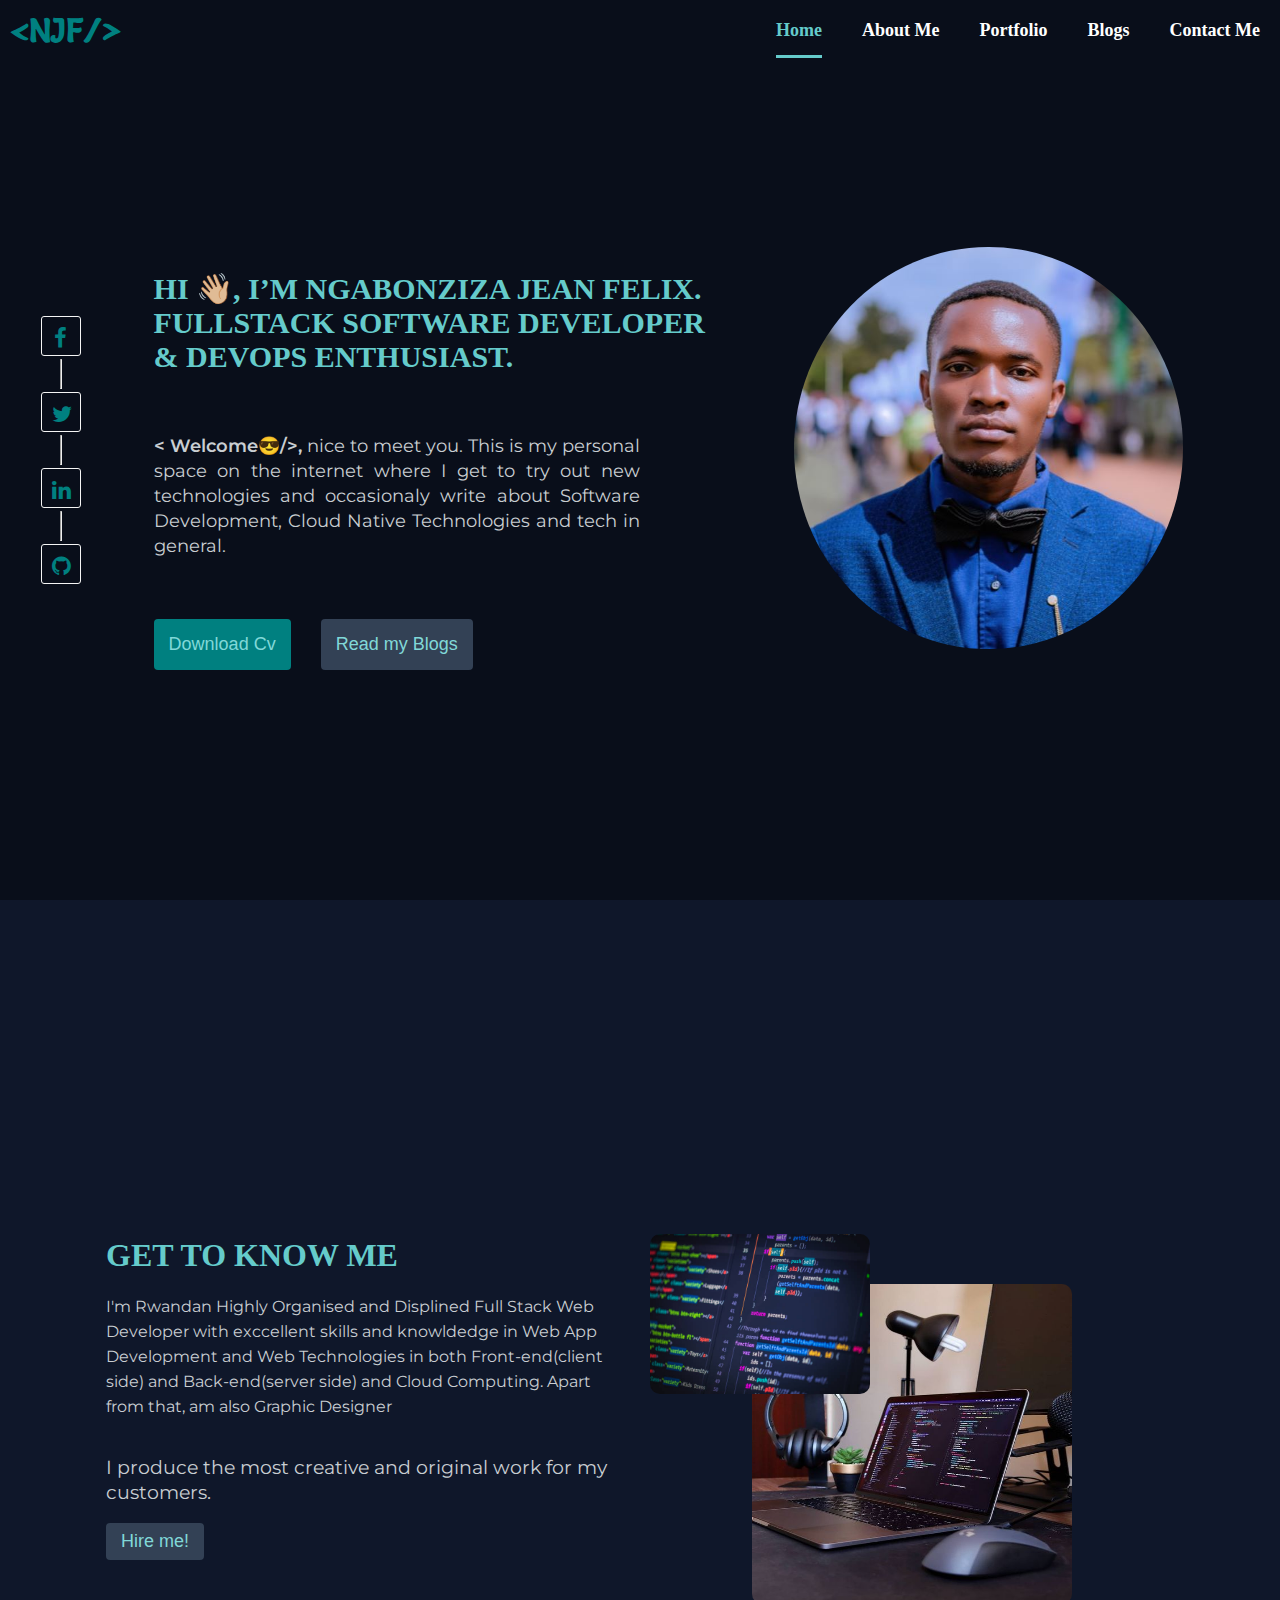
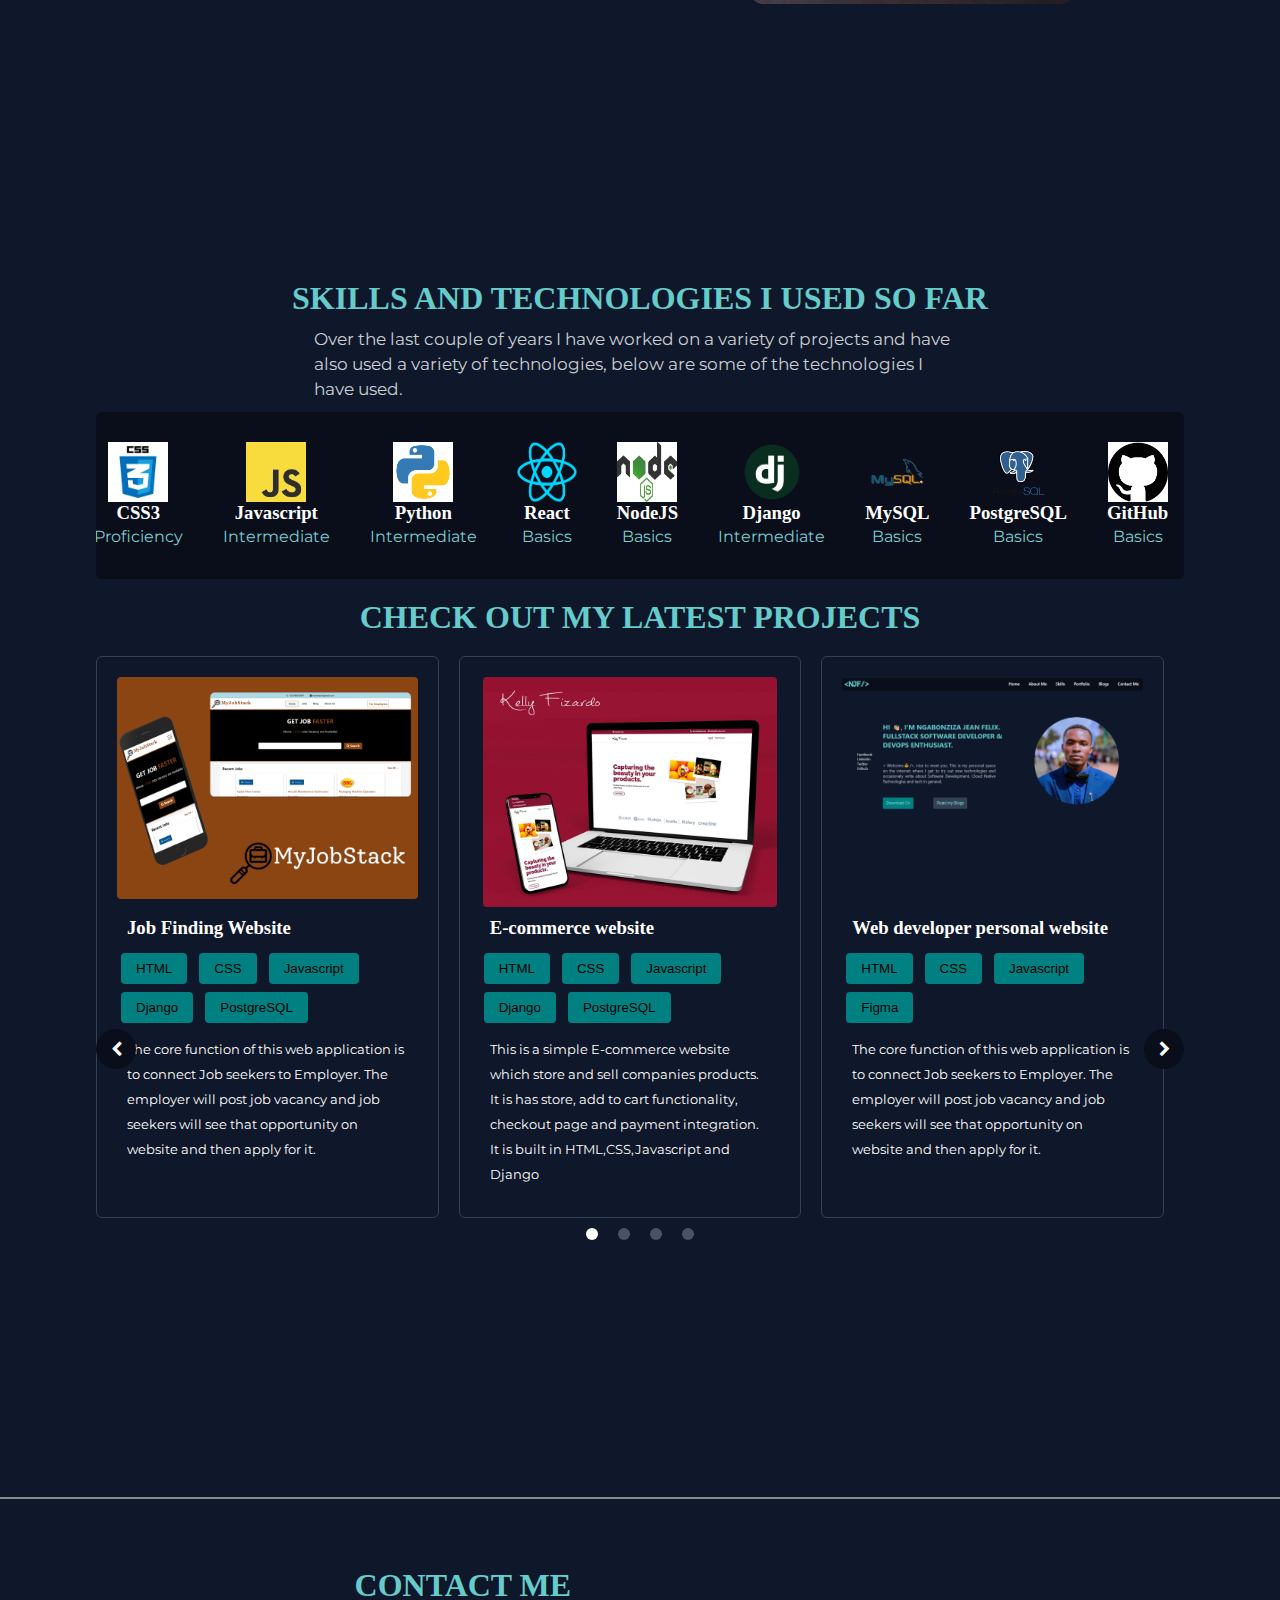
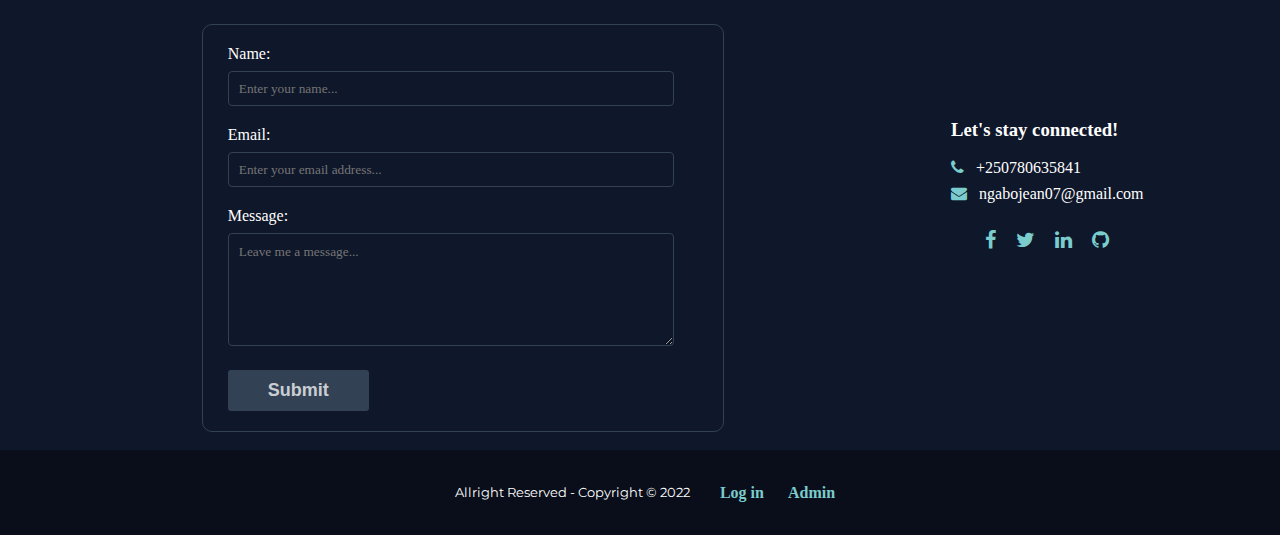
<file: index.html>
<!DOCTYPE html>
<html lang="en">
<head>
    <meta charset="UTF-8">
    <meta http-equiv="X-UA-Compatible" content="IE=edge">
    <meta name="viewport" content="width=device-width, initial-scale=1.0">
    <link rel="stylesheet" href="https://fonts.googleapis.com/css?family=Salsa|Poppins|Roboto|Montserrat">
    <link rel="stylesheet" href="https://cdnjs.cloudflare.com/ajax/libs/font-awesome/4.7.0/css/font-awesome.min.css">
    <link rel="stylesheet" href="css/main.css">
    <title>Felix Ngabonziza | Welcome</title>
</head>
<body>
    <header class="header">
        <div class="site-title">
            <a href="index.html"><h1>&lt;NJF/&gt;</h1></a>
            <a href="#" class="toggle-button">
                <span class="bar"></span>
                <span class="bar"></span>
                <span class="bar"></span>
            </a>
        </div>
        <nav class="navbar">
            <li ><a  class="active links" href="index.html">Home</a></li>
            <li ><a class="links" href="#about-me-section">About Me</a></li>
            <li ><a class="links" href="#portifolio">Portfolio</a></li>
            <li ><a href="blog.html">Blogs</a></li>
            <li ><a class="links" href="#contact-section">Contact Me</a></li>
        </nav>
    </header>
    <main>
        <section id="site-intro-section">
            <div class="site-intro-social-media">
                <ul>
                    <li><a href="#"><i class="fa fa-facebook"></i></a></li>
                    <hr>
                    <li><a href="#"><i class="fa fa-twitter"></i></a></li>
                    <hr>
                    <li><a href="#"><i class="fa fa-linkedin"></i></a></li>
                    <hr>
                    <li><a href="#"><i class="fa fa-github"></i></a></li>
                    
                </ul>
            </div>
            <div class="site-intro-wrapper">
                <div class="site-intro-content">
                    <h3>HI 👋🏼, I’M NGABONZIZA JEAN FELIX. FULLSTACK SOFTWARE DEVELOPER & DEVOPS ENTHUSIAST. </h3>
                    <p><span style="font-weight:600;">< Welcome😎/>,</span> nice to meet you. This is my personal space on the internet where I get to try out new technologies and occasionaly write about Software Development, Cloud Native Technologies and tech in general.</p>
                </div>
                <div class="site-into-button">
                    <button class="download-btn">Download Cv</button>
                    <a href="blog.html"><button class="general-btn">Read my Blogs</button></a>
                </div>
            </div>
            <div class="site-intro-profile-picture">
                <img src="assets/passport.JPG" alt="profile picture">
            </div>    
        </section>
        <!-- <hr> -->
        <section id="about-me-section" >
            <div class="container">
            <h1>Get to know me</h1>
            <div class="content-wrapper">
                <div class="about-me-text">
                    <p>I'm Rwandan Highly Organised and Displined Full Stack Web Developer with exccellent skills and knowldedge in Web App Development and Web Technologies in both Front-end(client side) and Back-end(server side) and Cloud Computing. Apart from that, am also Graphic Designer</p>
                    <br> <br>
                    <p style="font-size: larger;">I produce the most creative and original work for my customers.</p><br> <a href="#contact-section"><button class="general-btn">Hire me!</button> </a>
                </div>
                <div class="about-me-media">
                    <div class="about-me-first-image">
                        <img src="assets/computer.jpg" alt="computer at desk">
                    </div>
                    <div class="about-me-second-image">
                        <img src="assets/code2.jpg" alt="codes snippet image">
                    </div>   
                </div>
            </div>
           </div>
            <br>
        </section>
        <!-- <br> <hr> <br> -->
        <section id="skills-section" class="container">
            <h1>Skills and Technologies I used so far</h1>
            <p>Over the last couple of years I have worked on a variety of projects and have also used a variety of technologies, below are some of the technologies I have used.
            </p>
            <div class="skills-wrapper">
                <div class="single-skill-wrapper">
                    <div>
                        <img src="assets/html.jpg" alt="image of one skills">
                    </div>
                    <h3>HTML5</h3>
                    <p>Proficiency</p>
                </div>
                <div class="single-skill-wrapper">
                    <div>
                        <img src="assets/css.png" alt="image of one skills">
                    </div>
                    
                    <h3>CSS3</h3>
                    <p>Proficiency</p>
                </div>
                <div class="single-skill-wrapper">
                    <div>
                        <img src="assets/js2.jpg" alt="image of one skills">
                    </div>
                    
                    <h3>Javascript</h3>
                    <p>Intermediate</p>
                </div>
                <div class="single-skill-wrapper">
                    <div>
                        <img src="assets/python.png" alt="image of one skills">
                    </div>
                    <h3>Python</h3>
                    <p>Intermediate</p>
                </div>
                <div class="single-skill-wrapper">
                    <div>
                        <img src="assets/React.png" alt="image of one skills">
                    </div>
                    <h3>React</h3>
                    <p>Basics</p>
                </div>
                <div class="single-skill-wrapper">
                    <div>
                        <img src="assets/node.png" alt="image of one skills">
                    </div>
                    <h3>NodeJS</h3>
                    <p>Basics</p>
                </div>
                <div class="single-skill-wrapper">
                    <div>
                        <img src="assets/django.jpg" alt="image of one skills">
                    </div>
                    <h3>Django</h3>
                    <p>Intermediate</p>
                </div>
                <div class="single-skill-wrapper">
                    <div>
                        <img src="assets/mysql.png" alt="image of one skills">
                    </div>
                    <h3>MySQL</h3>
                    <p>Basics</p>
                </div>
                <div class="single-skill-wrapper">
                    <div>
                        <img src="assets/podtgre.png" alt="image of one skills">
                    </div>
                    <h3>PostgreSQL</h3>
                    <p>Basics</p>
                </div>
                <div class="single-skill-wrapper">
                    <div>
                        <img src="assets/github.png" alt="image of one skills">
                    </div>
                    <h3>GitHub</h3>
                    <p>Basics</p>
                </div>
                <div class="single-skill-wrapper">
                    <div>
                        <img src="assets/figma.png" alt="image of one skills">
                    </div>
                    <h3>Figma</h3>
                    <p>Intermediate</p>
                </div>
            </div>
        </section>
        <section id="portifolio" class="container">
            <!-- this section will list all my recent project I have made so far -->
            <h1>CHECK OUT MY LATEST PROJECTS</h1>
            <div class="portifolio-wrapper">
                <div class="single-project-card">
                    <div class="project-img-showcase">
                        <img src="assets/jobstack.png" alt="project intro">
                    </div>
                    <h3>Job Finding Website</h3>
                    <div class="project-tech-showcase">
                        <button>HTML</button>
                        <button>CSS</button>
                        <button>Javascript</button>
                        <button>Django</button>
                        <button>PostgreSQL</button>
                    </div>
                    <p>The core function of this web application is to connect Job seekers to Employer. The employer will post job vacancy and job seekers will see that opportunity on website and then apply for it.</p>
                </div>
                <div class="single-project-card">
                    <div class="project-img-showcase">
                        <img src="assets/kelly-fizardo-temp.png" alt="project intro">
                    </div>
                    <h3>E-commerce website</h3>
                    <div class="project-tech-showcase">
                        <button>HTML</button>
                        <button>CSS</button>
                        <button>Javascript</button>
                        <button>Django</button>
                        <button>PostgreSQL</button>
                    </div>
                    <p>This is a simple E-commerce website which store and sell companies products. It is has store, add to cart functionality, checkout page and payment integration. It is built in HTML,CSS,Javascript and Django</p>
                </div>
                <div class="single-project-card">
                    <div class="project-img-showcase">
                        <img src="assets/portifolio.png" alt="project intro">
                    </div>
                    <h3>Web developer personal website</h3>
                    <div class="project-tech-showcase">
                        <button>HTML</button>
                        <button>CSS</button>
                        <button>Javascript</button>
                        <button>Figma</button>
                    </div>
                    <p>The core function of this web application is to connect Job seekers to Employer. The employer will post job vacancy and job seekers will see that opportunity on website and then apply for it.</p>
                </div>
                <div class="single-project-card">
                    <div class="project-img-showcase">
                        <img src="assets/music app.png" alt="project intro">
                    </div>
                    <h3>Design of Music App User Interface</h3>
                    <div class="project-tech-showcase">
                        <button>Figma</button>
                    </div>
                    <p>This project is intended to help users listen, stream and share their favourite musics accross the world. Also this application is great place for artists to share what they work on.Technology used to design this project is Figma</p>
                </div>
            </div>
            <div class="dots">
                <!-- <span class="marked"></span>
                <span></span>
                <span></span> -->
            </div>
            <div class="chevrons">
                <div class="right-chevron" id="chevron_left"><i class="fa fa-chevron-left"></i></div>
                <div class="left-chevron" id="chevron_right"><i class="fa fa-chevron-right"></i></div>
            </div>
        </section>
        <br> <hr style="border:1px solid rgb(134, 138, 141)"> <br>
        <section id="contact-section" class="container">
            <div class="form-wrapper">
                <h1>Contact Me </h1>
                <form action="">
                    <div>
                        <label for="name">Name:</label><br>
                        <input type="text" placeholder="Enter your name...">
                    </div>
                    <div>
                        <label for="email">Email:</label><br>
                        <input type="email" placeholder="Enter your email address..." required>
                    </div>
                    <div>
                        <label for="message">Message:</label><br>
                        <textarea placeholder="Leave me a message..." required ></textarea>
                    </div>
                    <div>
                        <button type="submit">Submit</button>
                    </div>
                </form>
            </div>
            <br>
            <div class="social-media-wrapper">
                <h3>Let's stay connected!</h3>
                <br>
                <ul>
                    <li><i class="fa fa-phone" style="color:#7ACCCD"></i> &nbsp; +250780635841</li>
                    <li><i class="fa fa-envelope" style="color:#7ACCCD"></i> &nbsp; ngabojean07@gmail.com</li>
                </ul>
                <br>
                <ul class="social-media">
                    <li><a href="#"><i class="fa fa-facebook"></i></a></li>
                    <li><a href="#"><i class="fa fa-twitter"></i></a></li>
                    <li><a href="#"><i class="fa fa-linkedin"></i></a></li>
                    <li><a href="#"><i class="fa fa-github"></i></a></li>
                </ul>
            </div>
            
        </section>
    </main>
    <br>
    <footer>
        <p>Allright Reserved  - Copyright &copy; 2022 </p>
        <span>
            <a href="login.html">Log in</a> 
            <a href="admin.html">Admin</a>
        </span>
    </footer>
    <script src="js/navbar.js"></script>
</body>
</html>
</file>
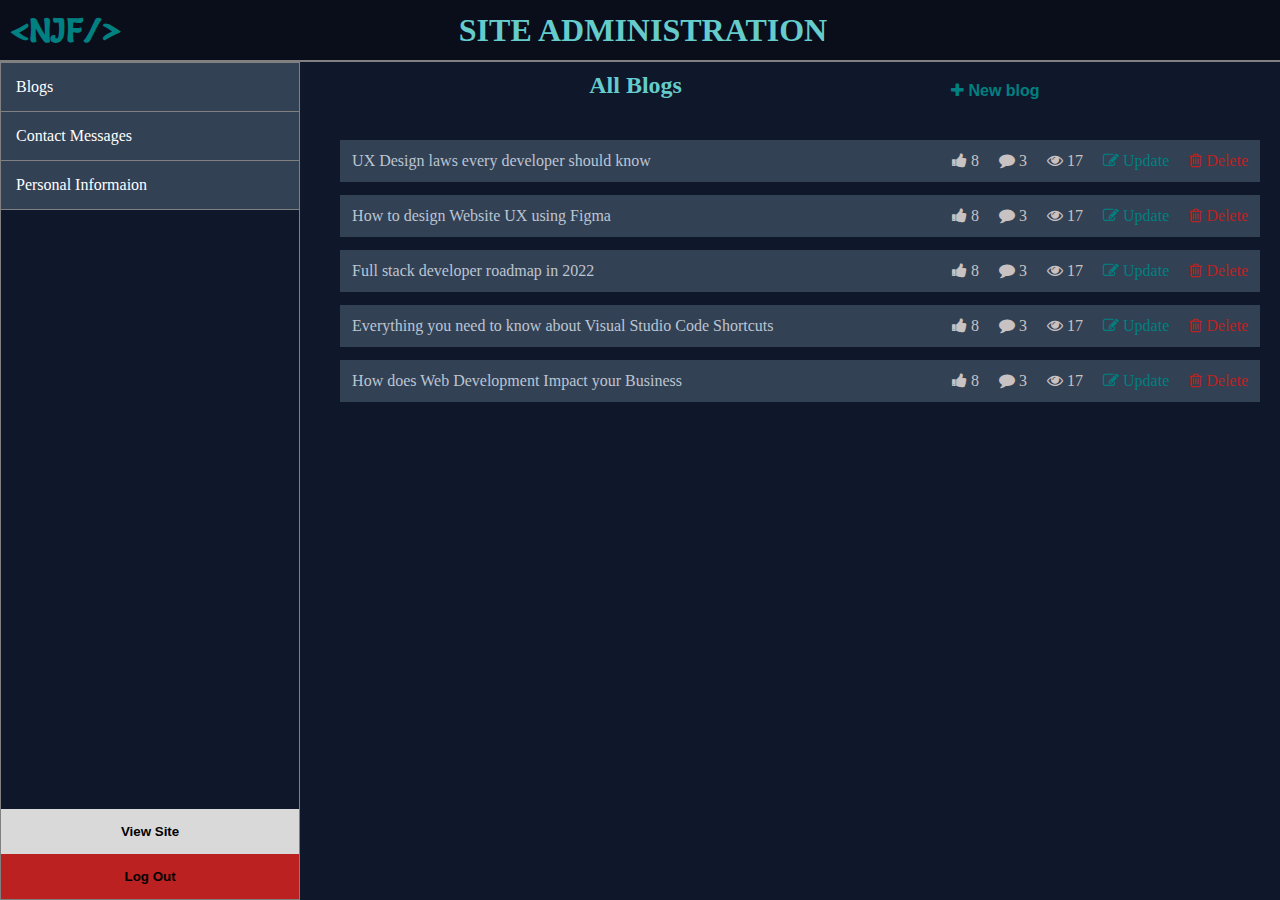
<file: admin.html>
<!DOCTYPE html>
<html lang="en">
<head>
    <meta charset="UTF-8">
    <meta http-equiv="X-UA-Compatible" content="IE=edge">
    <meta name="viewport" content="width=device-width, initial-scale=1.0">
    <link rel="stylesheet" href="https://fonts.googleapis.com/css?family=Salsa|Poppins|Roboto|Montserrat">
    <link rel="stylesheet" href="https://cdnjs.cloudflare.com/ajax/libs/font-awesome/4.7.0/css/font-awesome.min.css">
    <title>Admin - Dashborad</title>
    <link rel="stylesheet" href="css/admin-styles.css">
</head>
<body>
    <header class="header">
        <div class="site-title">
            <a href="admin.html"><h1>&lt;NJF/&gt;</h1></a>
            <a href="#" class="toggle-button">
                <span class="bar"></span>
                <span class="bar"></span>
                <span class="bar"></span>
            </a>
        </div>
        <nav class="navbar">
            <h1>Site Administration</h1>
        </nav>
    </header>
    <main>
        <div class="dashboard_wrapper">
            <div id="menu" class="menu">
                <ul>
                    <li><a href="admin.html">Blogs</a> </li>
                    <li><a href="#contact_messages" id="contact_msg">Contact Messages </a></li>
                    <li><a href="#personal_information" id="personal_info">Personal Informaion</a> </li>
                </ul>
                <div class="menu-btn">
                    <a href="index.html"><button class="view_site">View Site</button></a>
                    <a href="login.html"><button class="log_out">Log Out</button></a>
                </div>
                
            </div>
            <div id="content">
                <section id="blogs" class='section'>
                    <div class="blogs-header">
                        <h2>All Blogs</h2>
                        <a href="new_blog.html"><button class="new_blog_admin"> <i class="fa fa-plus"></i> New blog</button></a>
                    </div>
                    <div class="blog_list">
                        <ul>
                            <li>
                                <span class="list_title"><a href="admin_blog_detail.html"> UX Design laws every developer should know </a></span>
                                <span class="list-crud"> 
                                    <a href="admin_blog_detail.html" style="color:rgb(200, 194, 194) ;"> <i class="fa fa-thumbs-up"></i> 8</a>
                                    <a href="admin_blog_detail.html" style="color:rgb(200, 194, 194) ;"> <i class="fa fa-comment"></i> 3</a>
                                    <a href="admin_blog_detail.html" style="color:rgb(200, 194, 194);"> <i class="fa fa-eye"></i> 17</a>
                                    <a href="update_blog.html" style="color: teal ;"> <i class="fa fa-edit"></i> Update</a>
                                    <a href="delete_blog.html" style="color:#BB2121;"><i class="fa fa-trash-o"></i> Delete </a>
                                </span> 
                            </li>
                            <li>
                                <span class="list_title"><a href="admin_blog_detail.html"> How to design Website UX using Figma </a></span>
                                <span class="list-crud"> 
                                    <a href="admin_blog_detail.html" style="color:rgb(200, 194, 194) ;"> <i class="fa fa-thumbs-up"></i> 8</a>
                                    <a href="admin_blog_detail.html" style="color:rgb(200, 194, 194) ;"> <i class="fa fa-comment"></i> 3</a>
                                    <a href="admin_blog_detail.html" style="color:rgb(200, 194, 194);"> <i class="fa fa-eye"></i> 17</a>
                                    <a href="update_blog.html" style="color: teal ;"> <i class="fa fa-edit"></i> Update</a>
                                    <a href="delete_blog.html" style="color:#BB2121;"><i class="fa fa-trash-o"></i> Delete </a> 
                                </span> 
                            </li>
                            <li>
                                <span class="list_title"><a href="admin_blog_detail.html">Full stack developer roadmap in 2022</a> </span>
                                <span class="list-crud"> 
                                    <a href="admin_blog_detail.html" style="color:rgb(200, 194, 194) ;"> <i class="fa fa-thumbs-up"></i> 8</a>
                                    <a href="admin_blog_detail.html" style="color:rgb(200, 194, 194) ;"> <i class="fa fa-comment"></i> 3</a>
                                    <a href="admin_blog_detail.html" style="color:rgb(200, 194, 194);"> <i class="fa fa-eye"></i> 17</a>
                                    <a href="update_blog.html" style="color: teal ;"> <i class="fa fa-edit"></i> Update</a>
                                    <a href="delete_blog.html" style="color:#BB2121;"><i class="fa fa-trash-o"></i> Delete </a>
                                </span> 
                            </li>
                            <li>
                                <span class="list_title"><a href="admin_blog_detail.html">Everything you need to know about Visual Studio Code Shortcuts</a></span>
                                <span class="list-crud"> 
                                    <a href="admin_blog_detail.html" style="color:rgb(200, 194, 194) ;"> <i class="fa fa-thumbs-up"></i> 8</a>
                                    <a href="admin_blog_detail.html" style="color:rgb(200, 194, 194) ;"> <i class="fa fa-comment"></i> 3</a>
                                    <a href="admin_blog_detail.html" style="color:rgb(200, 194, 194);"> <i class="fa fa-eye"></i> 17</a>
                                    <a href="update_blog.html" style="color: teal ;"> <i class="fa fa-edit"></i> Update</a>
                                    <a href="delete_blog.html" style="color:#BB2121;"><i class="fa fa-trash-o"></i> Delete </a>
                                </span> 
                            </li>
                            <li>
                                <span class="list_title"><a href="admin_blog_detail.html">How does Web Development Impact your Business </a></span>
                               
                                <span class="list-crud"> 
                                    <a href="admin_blog_detail.html" style="color:rgb(200, 194, 194) ;"> <i class="fa fa-thumbs-up"></i> 8</a>
                                    <a href="admin_blog_detail.html" style="color:rgb(200, 194, 194) ;"> <i class="fa fa-comment"></i> 3</a>
                                    <a href="admin_blog_detail.html" style="color:rgb(200, 194, 194);"> <i class="fa fa-eye"></i> 17</a>
                                    <a href="update_blog.html" style="color: teal ;"> <i class="fa fa-edit"></i> Update</a>
                                    <a href="delete_blog.html" style="color:#BB2121;"><i class="fa fa-trash-o"></i> Delete </a>
                                </span> 
                            </li>
                        </ul>
                    </div>
                </section>
                
                <!-- personal info section -->
                <section id="personal_information" class="hide">
                    <div class="blogs-header">
                        <h2>Personal Informations</h2>
                    </div>
                    <div class="personal_info">
                        <div class="personal_pic">
                            <div>
                                <img src="assets/passport.JPG" alt="#">
                            </div>
                            
                            <form action="" class="form-wrapper">
                                change profile picture
                                <input type="file">
                            </form>
                        </div>
                        <br>
                        <div class="info">
                            <p>Names: Jean Felix NGABONZIZA </p>
                            <p>Intro: HI 👋🏼, I’M NGABONZIZA JEAN FELIX. FULLSTACK SOFTWARE DEVELOPER & DEVOPS ENTHUSIAST.</p>
                            <p>Cv : Resume.pdf</p>
            
                            <button id="edit_profile_btn">Edit Profile</button>
                        </div>
            
                        <div class="form-wrapper edit_form" style="width: 100%;">
                            <h3>Edit your profile info</h3>
                            <form action="#">
                                <input type="text" placeholder="names...">
                                <input type="text" placeholder=" intro...">
                                Upload Resume
                                <input type="file" >
                                <div>
                                    <button class="cancel_btn" type="submit">Save </button>
                                    <button class="cancel_btn" type="submit">Cancel </button>
                                </div>
                            </form>
                        </div>
                    </div>
                </section>

                <!-- contact-message section -->
                <section id="contact_messages" class="hide">
                    <div class="blogs-header">
                        <h2>Contact Messages</h2>
                    </div>
                    <div class="blog_list">
                        <ul>
                            <li>
                                <a href="contact-message-detail.html" style="color: rgb(200, 194, 194);text-decoration: none;">
                                    <span class="list_title" style="font-weight: 600;"> John NZIZA</span><br>
                                    <span >Lorem, ipsum dolor sit amet consectetur adipisicing elit... </span>
                                </a>
                                
                                <span class="list-crud"> 
                                    <a href="#" style="color: teal ;"> <i class="fa fa-clock"></i> 14 Nov 2022</a>
                                </span> 
                            </li>
                            <li>
                                <a href="contact-message-detail.html" style="color: rgb(200, 194, 194);text-decoration: none;">
                                    <span class="list_title" style="font-weight: 600;"> Diedonne Cyiza</span><br>
                                    <span>Lorem, ipsum dolor sit amet consectetur adipisicing elit... </span>
                                </a>
                                
                                <span class="list-crud"> 
                                    <a href="#" style="color: teal ;"> <i class="fa fa-clock"></i> 14 Nov 2022</a>
                                </span> 
                            </li>
                            <li>
                                <a href="contact_message_detail.html" style="color: rgb(200, 194, 194);text-decoration: none;">
                                    <span class="list_title" style="font-weight: 600;"> Mutesi Janet</span><br>
                                    <span>Lorem, ipsum dolor sit amet consectetur adipisicing elit... </span>
                                </a>
                                
                                <span class="list-crud"> 
                                    <a href="#" style="color: teal ;"> <i class="fa fa-clock"></i> 14 Nov 2022</a>
                                </span> 
                            </li>
                            <li>
                                <a href="contact_message_detail.html" style="color: rgb(200, 194, 194);text-decoration: none;">
                                    <span class="list_title" style="font-weight: 600;"> Chris Mugabo</span><br>
                                    <span>Lorem, ipsum dolor sit amet consectetur adipisicing elit... </span>
                                </a>
                                
                                <span class="list-crud"> 
                                    <a href="#" style="color: teal ;"> <i class="fa fa-clock"></i> 14 Nov 2022</a>
                                </span> 
                            </li>
                            <li>
                                <a href="contact_message_detail.html" style="color: rgb(200, 194, 194);text-decoration: none;">
                                    <span class="list_title" style="font-weight: 600;"> Joshua</span><br>
                                    <span>Lorem, ipsum dolor sit amet consectetur adipisicing elit... </span>
                                </a>
                                
                                <span class="list-crud"> 
                                    <a href="#" style="color: teal ;"> <i class="fa fa-clock"></i> 14 Nov 2022</a>
                                </span> 
                            </li>
                        </ul>
                        
                    </div>
                       
                </section>
            </div>
        </div>
    </main>
    <script src="js/admin.js"></script>
</body>
</html>
</file>
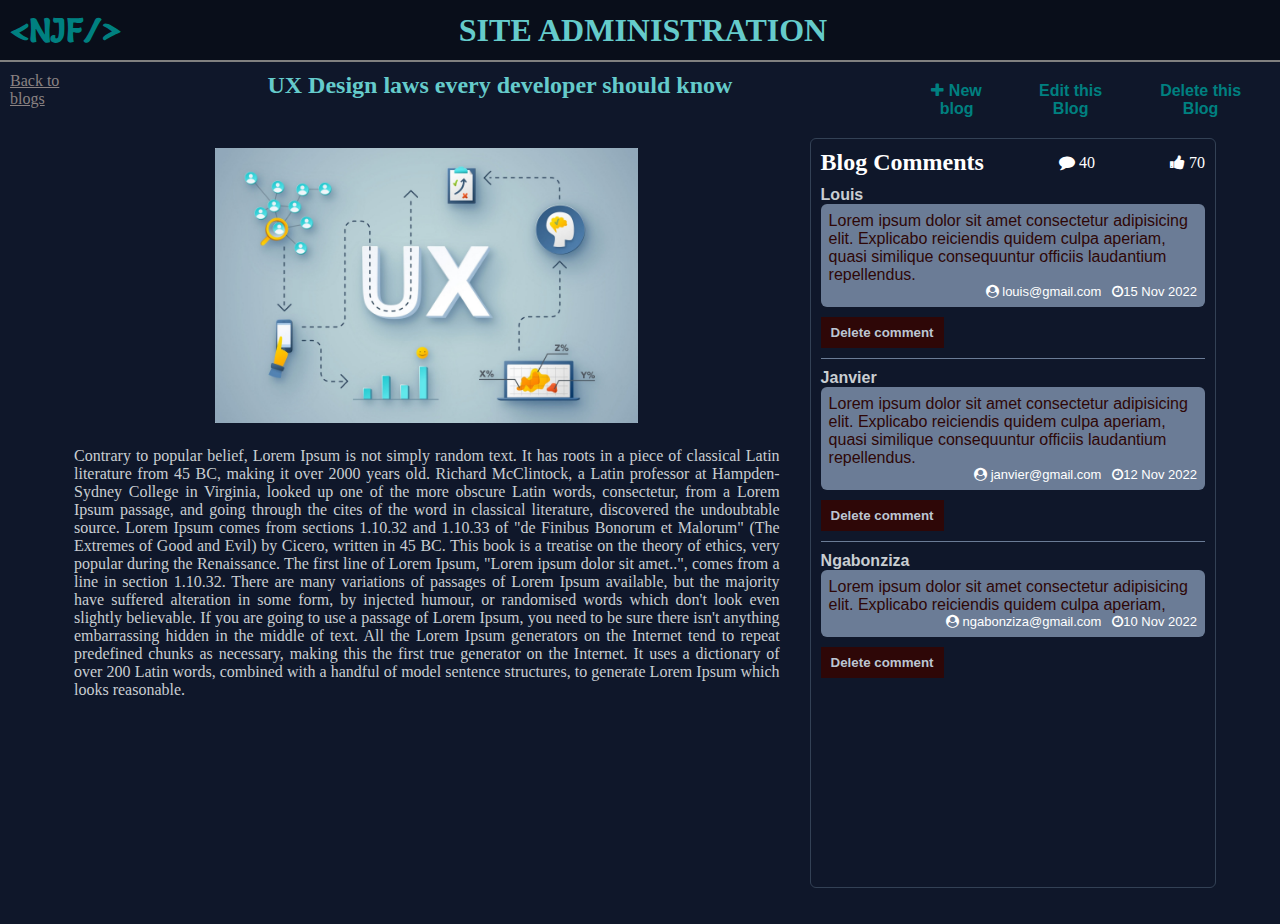
<file: admin_blog_detail.html>
<!DOCTYPE html>
<html lang="en">
<head>
    <meta charset="UTF-8">
    <meta http-equiv="X-UA-Compatible" content="IE=edge">
    <meta name="viewport" content="width=device-width, initial-scale=1.0">
    <link rel="stylesheet" href="https://fonts.googleapis.com/css?family=Salsa|Poppins|Roboto|Montserrat">
    <link rel="stylesheet" href="https://cdnjs.cloudflare.com/ajax/libs/font-awesome/4.7.0/css/font-awesome.min.css">
    <title>Admin - Dashborad</title>
    <link rel="stylesheet" href="css/admin-styles.css">
</head>
<body>
    <header class="header">
        <div class="site-title">
            <a href="admin.html"><h1>&lt;NJF/&gt;</h1></a>
            <a href="#" class="toggle-button">
                <span class="bar"></span>
                <span class="bar"></span>
                <span class="bar"></span>
            </a>
        </div>
        <nav class="navbar">
            <h1>Site Administration</h1>
        </nav>
    </header>
    <main>
        <div class="dashboard_wrapper">
            <div id="contentt">
                <div class="blogs-header">
                    <div>
                        <a href="admin.html" style="color:rgb(138, 130, 130); font-weight:500;">Back to blogs</a>
                    </div>
                    <h2>UX Design laws every developer should know</h2>
                    <div>
                        <a href="new_blog.html"><button class="new_blog_admin"><i class="fa fa-plus"></i> New blog</button></a>
                        <a href="update_blog.html"><button class="update_btn">Edit this Blog</button></a>
                        <a href="delete_blog.html"><button class="delete_btn">Delete this Blog</button></a>
                    </div>
                    
                </div>
                <div class="single_blog_view">
                    <div class="blog">
                        <div class="single_blog_image">
                            <img src="assets/first_blog.jpg" alt="">
                        </div>
                        <p>Contrary to popular belief, Lorem Ipsum is not simply random text. It has roots in a piece of classical Latin literature from 45 BC, making it over 2000 years old. Richard McClintock, a Latin professor at Hampden-Sydney College in Virginia, looked up one of the more obscure Latin words, consectetur, from a Lorem Ipsum passage, and going through the cites of the word in classical literature, discovered the undoubtable source. Lorem Ipsum comes from sections 1.10.32 and 1.10.33 of "de Finibus Bonorum et Malorum" (The Extremes of Good and Evil) by Cicero, written in 45 BC. This book is a treatise on the theory of ethics, very popular during the Renaissance. The first line of Lorem Ipsum, "Lorem ipsum dolor sit amet..", comes from a line in section 1.10.32. There are many variations of passages of Lorem Ipsum available, but the majority have suffered alteration in some form, by injected humour, or randomised words which don't look even slightly believable. If you are going to use a passage of Lorem Ipsum, you need to be sure there isn't anything embarrassing hidden in the middle of text. All the Lorem Ipsum generators on the Internet tend to repeat predefined chunks as necessary, making this the first true generator on the Internet. It uses a dictionary of over 200 Latin words, combined with a handful of model sentence structures, to generate Lorem Ipsum which looks reasonable.</p>
                    </div>
                    <div class="blog_comments">
                        <div style="display: flex;justify-content:space-between; align-items:center">
                            <h2>Blog Comments</h2> 
                            <p><i class="fa fa-comment"></i> 40</p>
                            <p><i class="fa fa-thumbs-up"></i> 70</p>
                        </div>
                        <div class="comments">
                            <div>
                                <div class="person"><p>Louis</p></div>
                                <div class="comments_text">
                                    <p>Lorem ipsum dolor sit amet consectetur adipisicing elit. Explicabo reiciendis quidem culpa aperiam, quasi similique consequuntur officiis laudantium repellendus.
                                    </p>
                                    <p style="text-align:right;color:white;font-size: small;">
                                        <span><i class="fa fa-user-circle"></i> louis@gmail.com</span> &nbsp;
                                        <span><i class="fa fa-clock-o"></i>15 Nov 2022</span> 
                                    </p>
                                </div>
                            </div>
                            <div>
                                <a href="delete_blog.html"><button class="delete_btn">Delete comment</button></a>
                            </div>
                            
                        </div>
                        <hr>
                        <div class="comments">
                            <div>
                                <div class="person"><p>Janvier</p></div>
                                <div class="comments_text">
                                    <p>Lorem ipsum dolor sit amet consectetur adipisicing elit. Explicabo reiciendis quidem culpa aperiam, quasi similique consequuntur officiis laudantium repellendus.
                                    </p>
                                    <p style="text-align:right;color:white;font-size: small;">
                                        <span><i class="fa fa-user-circle"></i> janvier@gmail.com</span> &nbsp;
                                        <span><i class="fa fa-clock-o"></i>12 Nov 2022</span> 
                                    </p>
                                </div>
                            </div>
                            <div>
                                <button class="delete_btn">Delete comment</button>
                            </div>
                            
                        </div>
                        <hr>
                        <div class="comments">
                            <div>
                                <div class="person"><p>Ngabonziza</p></div>
                                <div class="comments_text">
                                    <p>Lorem ipsum dolor sit amet consectetur adipisicing elit. Explicabo reiciendis quidem culpa aperiam,
                                    </p>
                                    <p style="text-align:right;color:white;font-size: small;">
                                        <span><i class="fa fa-user-circle"></i> ngabonziza@gmail.com</span> &nbsp;
                                        <span><i class="fa fa-clock-o"></i>10 Nov 2022</span> 
                                    </p>
                                </div>
                            </div>
                            <div>
                                <button class="delete_btn">Delete comment</button>
                            </div>
                            
                        </div>
                    </div>
                </div>
            </div>
    </main>
    <br> <br>
    <footer>
        
    </footer>
</body>
</html>
</file>
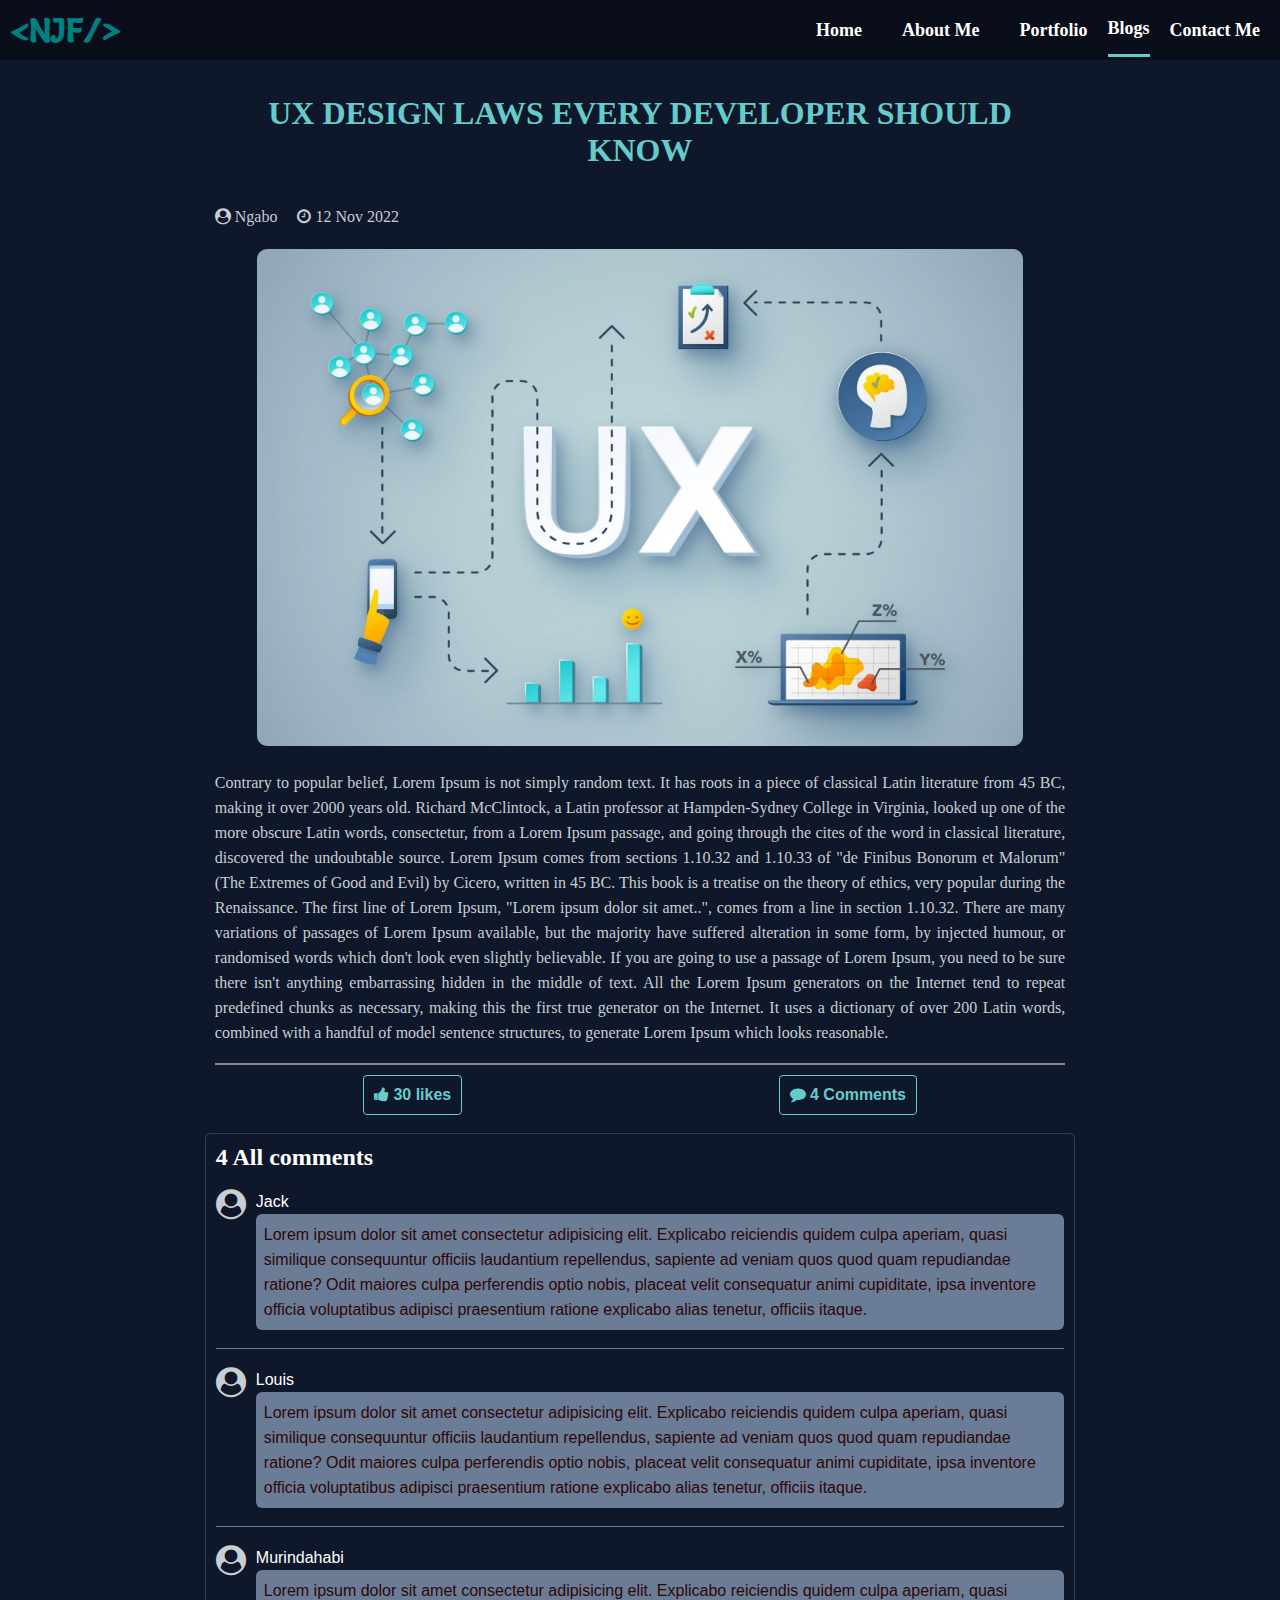
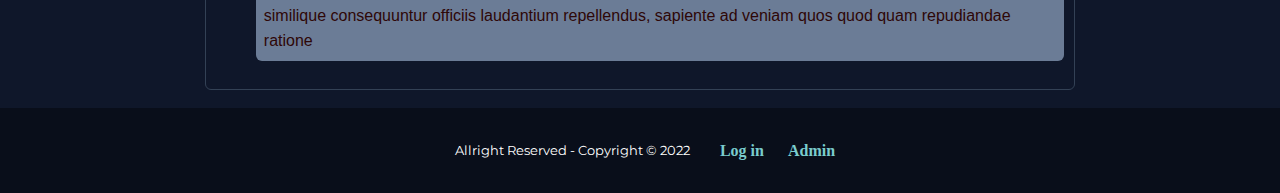
<file: blog-detail.html>
<!DOCTYPE html>
<html lang="en">
<head>
    <meta charset="UTF-8">
    <meta http-equiv="X-UA-Compatible" content="IE=edge">
    <meta name="viewport" content="width=device-width, initial-scale=1.0">
    <link rel="stylesheet" href="https://fonts.googleapis.com/css?family=Salsa|Poppins|Roboto|Montserrat">
    <link rel="stylesheet" href="https://cdnjs.cloudflare.com/ajax/libs/font-awesome/4.7.0/css/font-awesome.min.css">
    <link rel="stylesheet" href="css/main.css">
    <link rel="stylesheet" href="css/blog_styles.css">
    <title>Blog details</title>
</head>
<body>
    <header class="header">
        <div class="site-title">
            <a href="index.html"><h1>&lt;NJF/&gt;</h1></a>
            <a href="#" class="toggle-button">
                <span class="bar"></span>
                <span class="bar"></span>
                <span class="bar"></span>
            </a>
        </div>
        <nav class="navbar">
            <li class=" links"><a href="index.html">Home</a></li>
            <li class="links"><a href="#about-me-section">About Me</a></li>
            <li class="links"><a href="#portifolio">Portfolio</a></li>
            <li class="links active"><a href="blog.html">Blogs</a></li>
            <li class="links"><a href="#contact-section">Contact Me</a></li>
        </nav>
    </header>
    <main>
        <section id="blog-detail" class="container">
            <div class="blog">
                <h1>UX Design laws every developer should know</h1>
                <div style="display: flex; width: 60%;gap: 20px;padding-bottom: 20px;">
                    <p><i class="fa fa-user-circle"></i> Ngabo</p>
                    <p><i class="fa fa-clock-o"></i> 12 Nov 2022</p>
                </div>
                <div class="single_blog_image">
                    <img src="assets/first_blog.jpg" alt="image-wrapper">
                </div>
                <p>
                    Contrary to popular belief, Lorem Ipsum is not simply random text. It has roots in a piece of classical Latin literature from 45 BC, making it over 2000 years old. Richard McClintock, a Latin professor at Hampden-Sydney College in Virginia, looked up one of the more obscure Latin words, consectetur, from a Lorem Ipsum passage, and going through the cites of the word in classical literature, discovered the undoubtable source. Lorem Ipsum comes from sections 1.10.32 and 1.10.33 of "de Finibus Bonorum et Malorum" (The Extremes of Good and Evil) by Cicero, written in 45 BC. This book is a treatise on the theory of ethics, very popular during the Renaissance. The first line of Lorem Ipsum, "Lorem ipsum dolor sit amet..", comes from a line in section 1.10.32.

                    There are many variations of passages of Lorem Ipsum available, but the majority have suffered alteration in some form, by injected humour, or randomised words which don't look even slightly believable. If you are going to use a passage of Lorem Ipsum, you need to be sure there isn't anything embarrassing hidden in the middle of text. All the Lorem Ipsum generators on the Internet tend to repeat predefined chunks as necessary, making this the first true generator on the Internet. It uses a dictionary of over 200 Latin words, combined with a handful of model sentence structures, to generate Lorem Ipsum which looks reasonable. 

                </p>
                <br>
                <hr style="border:1px solid rgb(134, 138, 141)">
            </div>
            <div class="blog-buttons-wrapper">
                <button> <i class="fa fa-thumbs-up"></i> 30 likes</button>
                <button id="comment_button"> <i class="fa fa-comment"></i> 4 Comments</button>
            </div>
            <br>
            <div class="blog_comment">
                <div><h2>4 All comments</h2> </div>
                <div class="add_comment form-wrapper display">
                    <form action="" class="">
                        <input type="text" placeholder="Name...">
                        <input type="email" placeholder="Email...">
                        <textarea name="comment" placeholder="Write comment...."></textarea>
                        <button>Add Comment</button>
                    </form>
                </div>
                <br>
                <div class="comments">
                    <div class="person"><i class="fa fa-user-circle"></i></div>
                    <div class="comments_text">
                        <p class="commenter">Jack</p>
                        <p class="comment"> Lorem ipsum dolor sit amet consectetur adipisicing elit. Explicabo reiciendis quidem culpa aperiam, quasi similique consequuntur officiis laudantium repellendus, sapiente ad veniam quos quod quam repudiandae ratione? Odit maiores culpa perferendis optio nobis, placeat velit consequatur animi cupiditate, ipsa inventore officia voluptatibus adipisci praesentium ratione explicabo alias tenetur, officiis itaque.</p>
                    </div>
                </div>
                <br>
                <hr>
                <br>
                <div class="comments">
                    <div class="person"><i class="fa fa-user-circle"></i></div>
                    <div class="comments_text">
                        <p class="commenter">Louis</p>
                        <p class="comment"> Lorem ipsum dolor sit amet consectetur adipisicing elit. Explicabo reiciendis quidem culpa aperiam, quasi similique consequuntur officiis laudantium repellendus, sapiente ad veniam quos quod quam repudiandae ratione? Odit maiores culpa perferendis optio nobis, placeat velit consequatur animi cupiditate, ipsa inventore officia voluptatibus adipisci praesentium ratione explicabo alias tenetur, officiis itaque.</p>
                    </div>
                </div>
                <br>
                <hr>
                <br>
                <div class="comments">
                    <div class="person"><i class="fa fa-user-circle"></i></div>
                    <div class="comments_text">
                        <p class="commenter">Murindahabi</p>
                        <p class="comment"> Lorem ipsum dolor sit amet consectetur adipisicing elit. Explicabo reiciendis quidem culpa aperiam, quasi similique consequuntur officiis laudantium repellendus, sapiente ad veniam quos quod quam repudiandae ratione</p>
                    </div>
                </div>
                <br>
            </div>
        </section>
    </main>
    <br>
    <footer>
        <p>Allright Reserved  - Copyright &copy; 2022 </p>
        <span>
            <a href="login.html">Log in</a> 
            <a href="admin.html">Admin</a>
        </span>
    </footer>
    <script src="js/navbar.js"></script>
    <script>
        const comment_button = document.getElementById('comment_button')
        console.log(comment_button)
        const add_comment_form_wrapper = document.querySelector('.add_comment')

        comment_button.addEventListener('click', ()=>{
            add_comment_form_wrapper.classList.toggle('display')
        })
    </script>
</body>
</html>
</file>
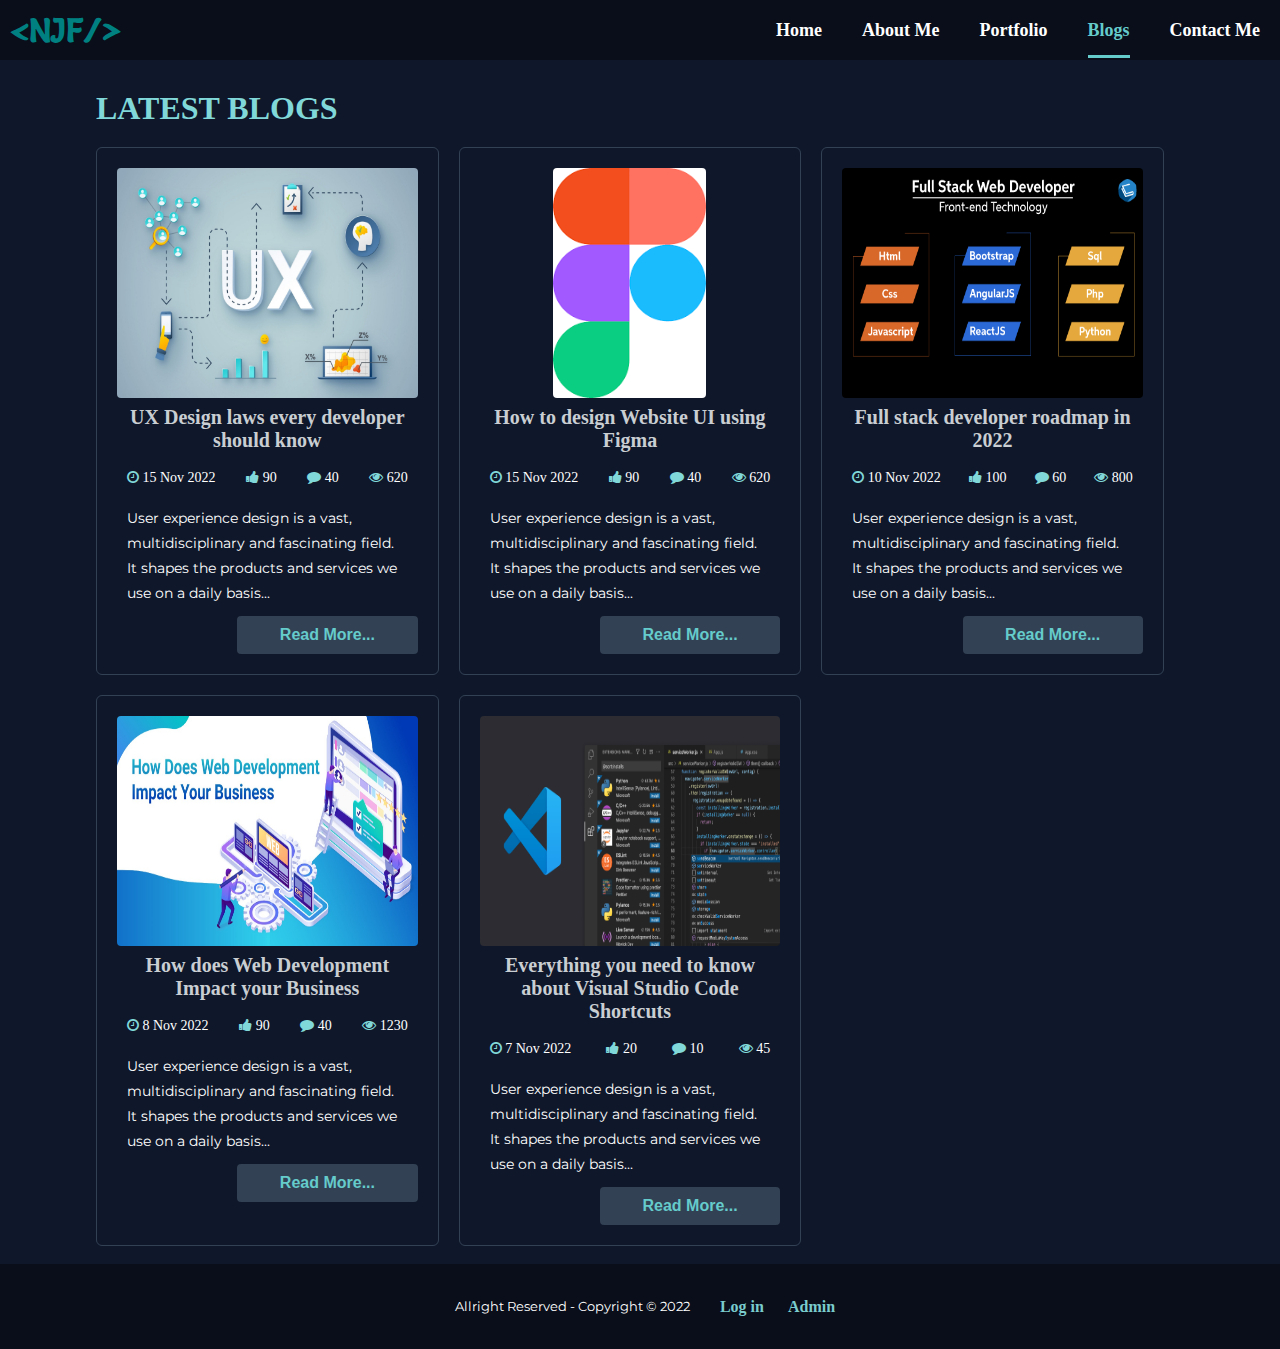
<file: blog.html>
<!DOCTYPE html>
<html lang="en">
<head>
    <meta charset="UTF-8">
    <meta http-equiv="X-UA-Compatible" content="IE=edge">
    <meta name="viewport" content="width=device-width, initial-scale=1.0">
    <link rel="stylesheet" href="https://fonts.googleapis.com/css?family=Salsa|Poppins|Roboto|Montserrat">
    <link rel="stylesheet" href="https://cdnjs.cloudflare.com/ajax/libs/font-awesome/4.7.0/css/font-awesome.min.css">
    <link rel="stylesheet" href="css/main.css">
    <link rel="stylesheet" href="css/blog_styles.css">
    <title>Blogs</title>
</head>
<body>
    <header class="header">
        <div class="site-title">
            <a href="index.html"><h1>&lt;NJF/&gt;</h1></a>
            <a href="#" class="toggle-button">
                <span class="bar"></span>
                <span class="bar"></span>
                <span class="bar"></span>
            </a>
        </div>
        <nav class="navbar">
            <nav class="navbar">
                <li ><a  class=" links" href="index.html">Home</a></li>
                <li ><a class="links" href="index.html#about-me-section">About Me</a></li>
                <li ><a class="links" href="index.html#portifolio">Portfolio</a></li>
                <li ><a class="active" href="blog.html">Blogs</a></li>
                <li ><a class="links" href="index.html#contact-section">Contact Me</a></li>
            </nav>
        </nav>
    </header>
    <main>
        <section id="blogs" class="container">
            <h1>LATEST BLOGS</h1>
            <div class="blogs_cards_wrapper">
                <div class="single_blog_card">
                    <div class="blog_image_wrapper">
                        <img src="assets/first_blog.jpg" alt="blog wrapper">
                    </div>
                    <div class="blog_text">
                        <h2>UX Design laws every developer should know</h2>
                        <small>
                            <span><i class="fa fa-clock-o"></i> 15 Nov 2022</span>
                            <span> <i class="fa fa-thumbs-up"></i>  90</span>
                            <span> <i class="fa fa-comment"></i>  40</span> 
                            <span> <i class="fa fa-eye"></i>  620</span>
                        </small>
                        
                        <p>User experience design is a vast, multidisciplinary and fascinating field. It shapes the products and services we use on a daily basis...</p>
                        <div><a href="blog-detail.html"><button>Read More...</button></a></div>
                    </div>
                </div>
                <div class="single_blog_card">
                    <div class="blog_image_wrapper">
                        <img src="assets/figma.png" alt="blog wrapper">
                    </div>
                    <div class="blog_text">
                        <h2>How to design Website UI using Figma</h2>
                        <small>
                            <span><i class="fa fa-clock-o"></i> 15 Nov 2022</span>
                            <span> <i class="fa fa-thumbs-up"></i>  90</span>
                            <span> <i class="fa fa-comment"></i>  40</span> 
                            <span> <i class="fa fa-eye"></i>  620</span>
                        </small>
                        <p>User experience design is a vast, multidisciplinary and fascinating field. It shapes the products and services we use on a daily basis...</p>
                        <div><a href="blog-detail.html"><button>Read More...</button></a></div>
                    </div>
                </div>
                <div class="single_blog_card">
                    <div class="blog_image_wrapper">
                        <img src="assets/blog3.png" alt="blog wrapper">
                    </div>
                    <div class="blog_text">
                        <h2>Full stack developer roadmap in 2022</h2>
                        <small>
                            <span><i class="fa fa-clock-o"></i> 10 Nov 2022</span> 
                            <span> <i class="fa fa-thumbs-up"></i>  100</span>
                            <span> <i class="fa fa-comment"></i>  60</span> 
                            <span> <i class="fa fa-eye"></i>  800</span> 
                        </small>
                        <p>User experience design is a vast, multidisciplinary and fascinating field. It shapes the products and services we use on a daily basis...</p>
                        <div><a href="blog-detail.html"><button>Read More...</button></a></div>
                    </div>
                </div>
                <div class="single_blog_card">
                    <div class="blog_image_wrapper">
                        <img src="assets/blog4.jpeg" alt="blog wrapper">
                    </div>
                    <div class="blog_text">
                        <h2>How does Web Development Impact your Business</h2>
                        <small>
                            <span><i class="fa fa-clock-o"></i> 8 Nov 2022</span> 
                            <span> <i class="fa fa-thumbs-up"></i>  90</span>
                            <span> <i class="fa fa-comment"></i>  40</span> 
                            <span> <i class="fa fa-eye"></i>  1230</span> 
                        </small>
                        <p>User experience design is a vast, multidisciplinary and fascinating field. It shapes the products and services we use on a daily basis...</p>
                        <div><a href="blog-detail.html"><button>Read More...</button></a></div>
                    </div>
                </div>
                <div class="single_blog_card">
                    <div class="blog_image_wrapper">
                        <img src="assets/blog6.png" alt="blog wrapper">
                    </div>
                    <div class="blog_text">
                        <h2>Everything you need to know about Visual Studio Code Shortcuts</h2>
                        <small>
                            <span><i class="fa fa-clock-o"></i> 7 Nov 2022</span>
                            <span> <i class="fa fa-thumbs-up"></i>  20</span>
                            <span> <i class="fa fa-comment"></i>  10</span> 
                            <span> <i class="fa fa-eye"></i>  45</span> 
                        </small>
                        <p>User experience design is a vast, multidisciplinary and fascinating field. It shapes the products and services we use on a daily basis...</p>
                        <div><a href="blog-detail.html"><button>Read More...</button></a></div>
                    </div>
                </div>
            </div>
        </section>
    </main>
    <br>
    <footer>
        <p>Allright Reserved  - Copyright &copy; 2022 </p>
        <span>
            <a href="login.html">Log in</a> 
            <a href="admin.html">Admin</a>
        </span>
    </footer>
    <script src="js/navbar.js"></script>
</body>
</html>
</file>
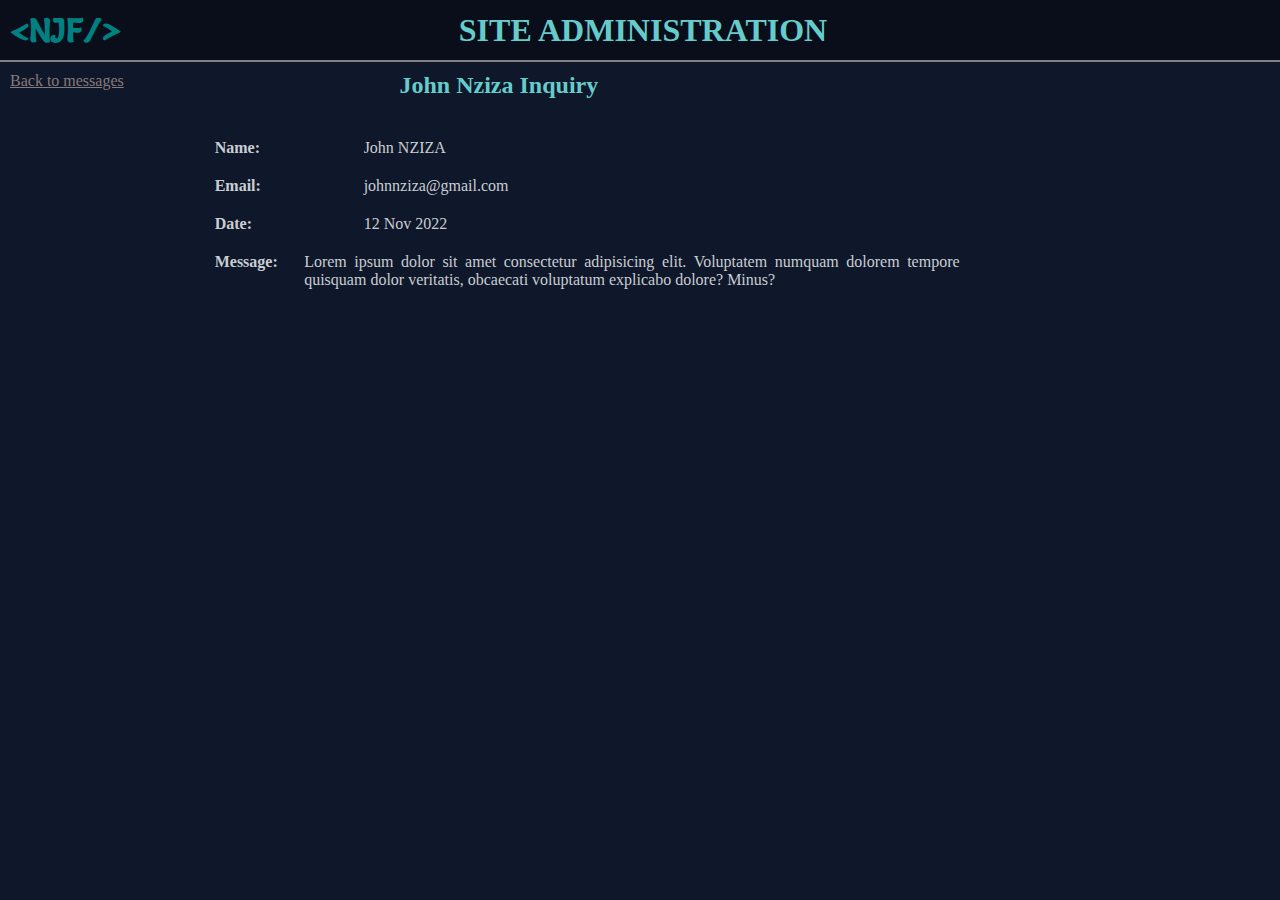
<file: contact-message-detail.html>
<!DOCTYPE html>
<html lang="en">
<head>
    <meta charset="UTF-8">
    <meta http-equiv="X-UA-Compatible" content="IE=edge">
    <meta name="viewport" content="width=device-width, initial-scale=1.0">
    <link rel="stylesheet" href="https://fonts.googleapis.com/css?family=Salsa|Poppins|Roboto|Montserrat">
    <link rel="stylesheet" href="https://cdnjs.cloudflare.com/ajax/libs/font-awesome/4.7.0/css/font-awesome.min.css">
    <title>Admin - Dashborad</title>
    <link rel="stylesheet" href="css/admin-styles.css">
</head>
<body>
    <header class="header">
        <div class="site-title">
            <a href="admin.html"><h1>&lt;NJF/&gt;</h1></a>
            <a href="#" class="toggle-button">
                <span class="bar"></span>
                <span class="bar"></span>
                <span class="bar"></span>
            </a>
        </div>
        <nav class="navbar">
            <h1>Site Administration</h1>
        </nav>
    </header>
    <main>
        <div class="dashboard_wrapper">
            <div id="contentt" class="message_detail_wrapper">
                
                <div class="blogs-header">
                    <div>
                        <a href="admin.html" style="color:rgb(134, 122, 122)">Back to messages</a>
                    </div>
                    <h2>John Nziza Inquiry</h2>   
                </div>
                <div class="single_blog_view">
                    <div class="blog">
                        <div class="message_wrapper">
                            <p><span class="message_titles">Name:</span><span>John NZIZA</span>   </p>
                            <p><span class="message_titles"> Email:</span><span>johnnziza@gmail.com</span> </p>
                            <p><span class="message_titles"> Date:</span> <span>12 Nov 2022</span> </p>
                            <p><span class="message_titles">Message:</span> <span>Lorem ipsum dolor sit amet consectetur adipisicing elit. Voluptatem numquam dolorem tempore quisquam dolor veritatis, obcaecati voluptatum explicabo dolore? Minus?</span> </p>
                        </div>
                    </div>
                    
                    
                </div>
            </div>
    </main>
    <br>
    <footer>
        
    </footer>
</body>
</html>
</file>
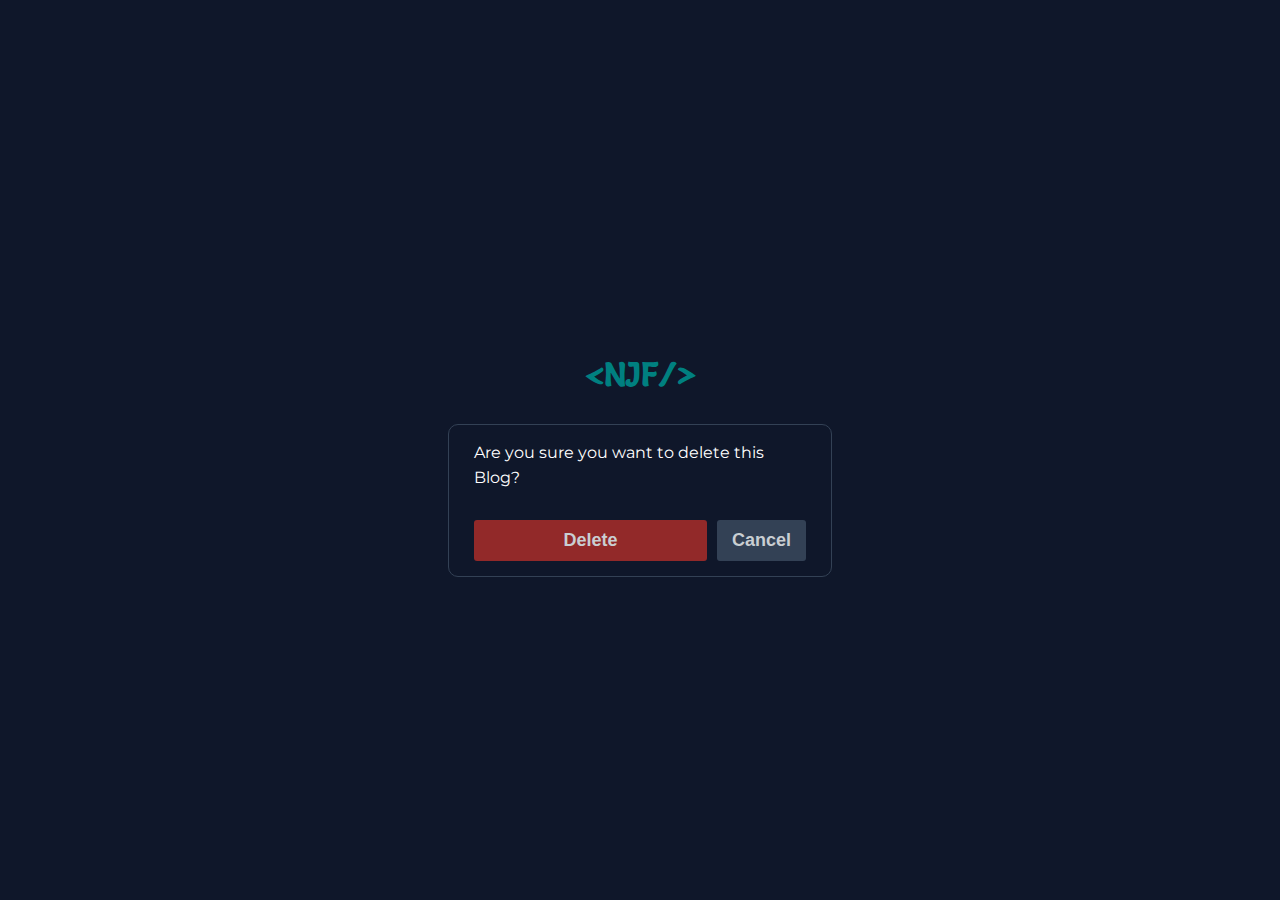
<file: delete_blog.html>
<!DOCTYPE html>
<html lang="en">
<head>
    <meta charset="UTF-8">
    <meta http-equiv="X-UA-Compatible" content="IE=edge">
    <meta name="viewport" content="width=device-width, initial-scale=1.0">
    <link rel="stylesheet" href="https://fonts.googleapis.com/css?family=Salsa|Poppins|Roboto|Montserrat">
    <link rel="stylesheet" href="css/main.css">
    <title>Delete Blog</title>
</head>
<body>
    <section class="login-wrapper">
        
        <div class="form-wrapper">
            <div class="site-title">
                <a href="index.html"><h1>&lt;NJF/&gt;</h1></a>
            </div>
            <form action="admin.html">
                <div>
                    <p>Are you sure you want to delete this Blog?</p>
                </div>
                
                <div style="display: flex;gap:10px">
                    <button type="submit" style="background-color: rgb(146, 41, 41);">Delete</button>
                    <a href="admin.html"><button type="button">Cancel</button></a>
                </div>
            </form>
        </div>
    </section>
</body>
</html>
</file>
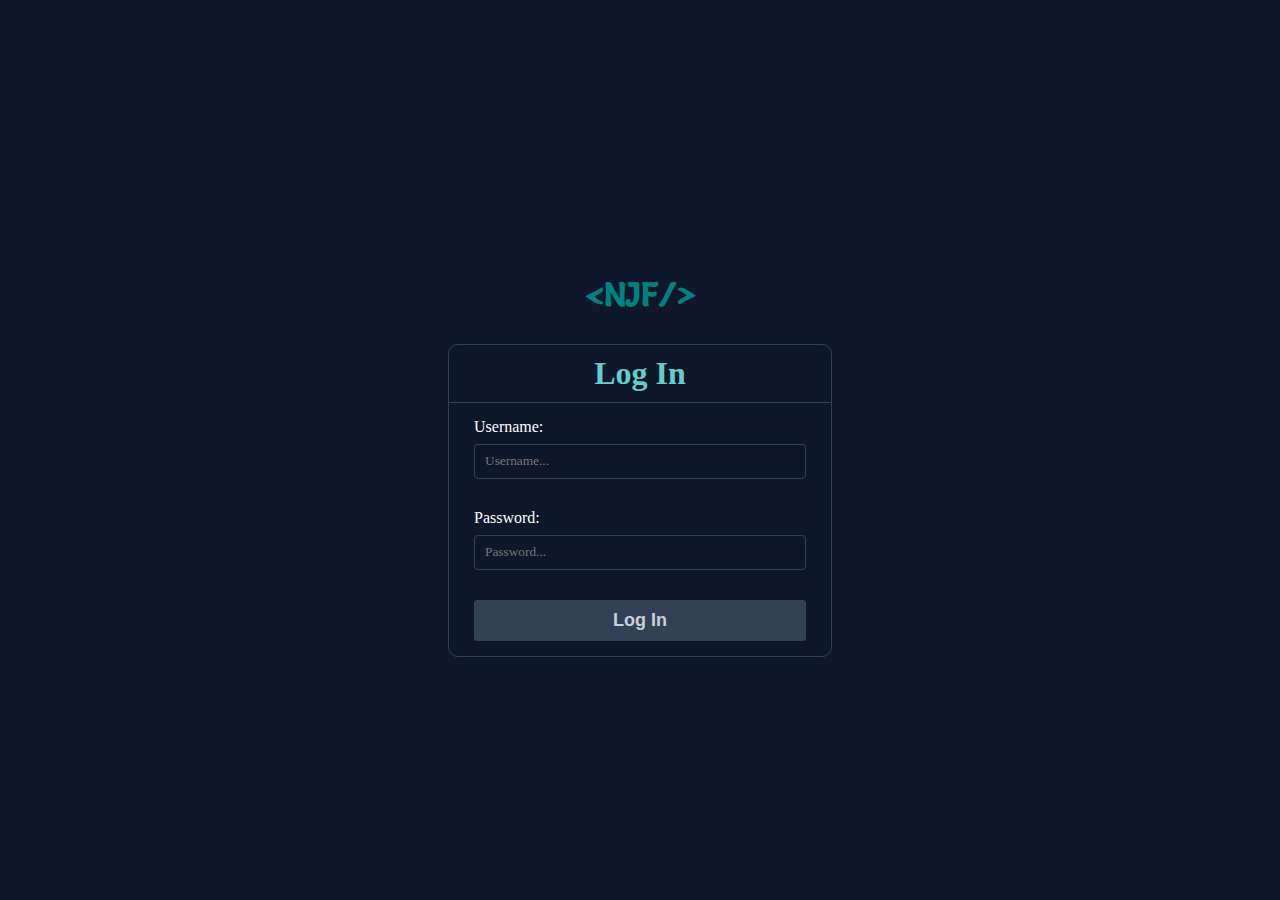
<file: login.html>
<!DOCTYPE html>
<html lang="en">
<head>
    <meta charset="UTF-8">
    <meta http-equiv="X-UA-Compatible" content="IE=edge">
    <meta name="viewport" content="width=device-width, initial-scale=1.0">
    <link rel="stylesheet" href="https://fonts.googleapis.com/css?family=Salsa|Poppins|Roboto|Montserrat">
    <link rel="stylesheet" href="css/main.css">
    <title>Admin - Log in</title>
</head>
<body>
    <section class="login-wrapper">
        
        <div class="form-wrapper">
            <div class="site-title">
                <a href="index.html"><h1>&lt;NJF/&gt;</h1></a>
            </div>
            <form action="admin.html">
                <h1>Log In</h1>
                <div>
                    <label for="name">Username:</label><br>
                    <input type="text" placeholder="Username...">
                </div>
                <div>
                    <label for="email">Password:</label><br>
                    <input type="password" placeholder="Password..." required>
                </div>
                <div>
                    <button type="submit">Log In</button>
                </div>
            </form>
        </div>
    </section>
</body>
</html>
</file>
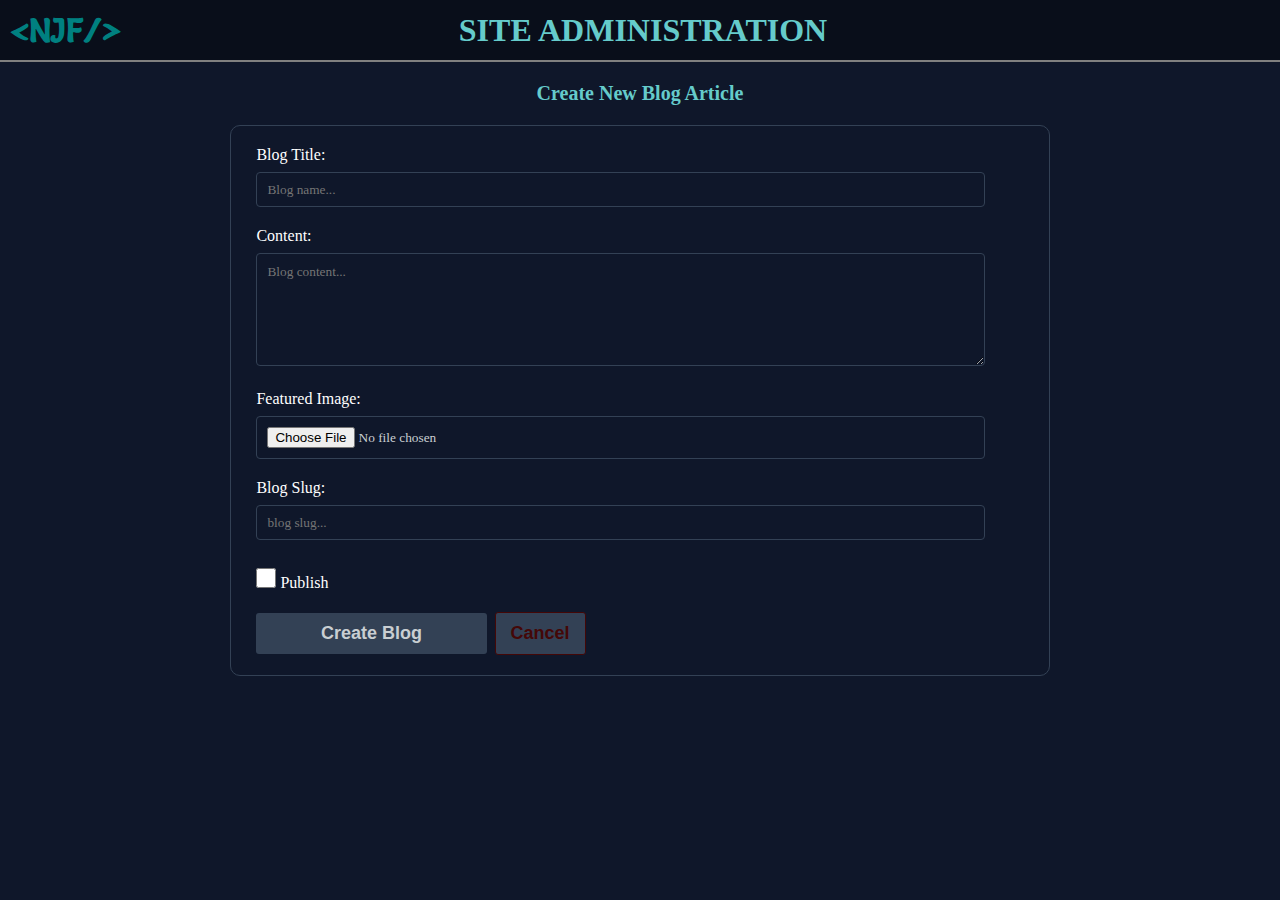
<file: new_blog.html>
<!DOCTYPE html>
<html lang="en">
<head>
    <meta charset="UTF-8">
    <meta http-equiv="X-UA-Compatible" content="IE=edge">
    <meta name="viewport" content="width=device-width, initial-scale=1.0">
    <link rel="stylesheet" href="https://fonts.googleapis.com/css?family=Salsa|Poppins|Roboto|Montserrat">
    <link rel="stylesheet" href="https://cdnjs.cloudflare.com/ajax/libs/font-awesome/4.7.0/css/font-awesome.min.css">
    <title>Admin - Dashborad</title>
    <link rel="stylesheet" href="css/admin-styles.css">
</head>
<body>
    <header class="header">
        <div class="site-title">
            <a href="admin.html"><h1>&lt;NJF/&gt;</h1></a>
            <!-- <a href="#" class="toggle-button">
                <span class="bar"></span>
                <span class="bar"></span>
                <span class="bar"></span>
            </a> -->
        </div>
        <nav class="navbar">
            <h1>Site Administration</h1>
        </nav>
    </header>
    <main>
        <div class="form-wrapper">
            <h1>Create New Blog Article </h1>
            <form action="#">
                <div>
                    <label for="name">Blog Title:</label><br>
                    <input type="text" placeholder="Blog name...">
                </div>
                
                <div>
                    <label for="message">Content:</label><br>
                    <textarea placeholder="Blog content..." required ></textarea>
                </div>
                <div>
                    <label for="email">Featured Image:</label>
                    <input type="file"  required style="height: initial;">
                </div>
                <div>
                    <label for="email">Blog Slug:</label><br>
                    <input type="email" placeholder='blog slug...' required>
                </div>
                <div>
                    <input type="checkbox" style="width:20px;height:20px;">
                    <label for="email">Publish</label>
                </div>
                <div>
                    <button type="submit">Create Blog</button> &nbsp;<a href="admin.html"><button type="button" style="width: fit-content;color:rgb(68, 7, 7);border:1px solid rgb(68, 7, 7);">Cancel</button></a>
                </div>
            </form>
            <br>
        </div>
    </main>
</body>
</html>
</file>
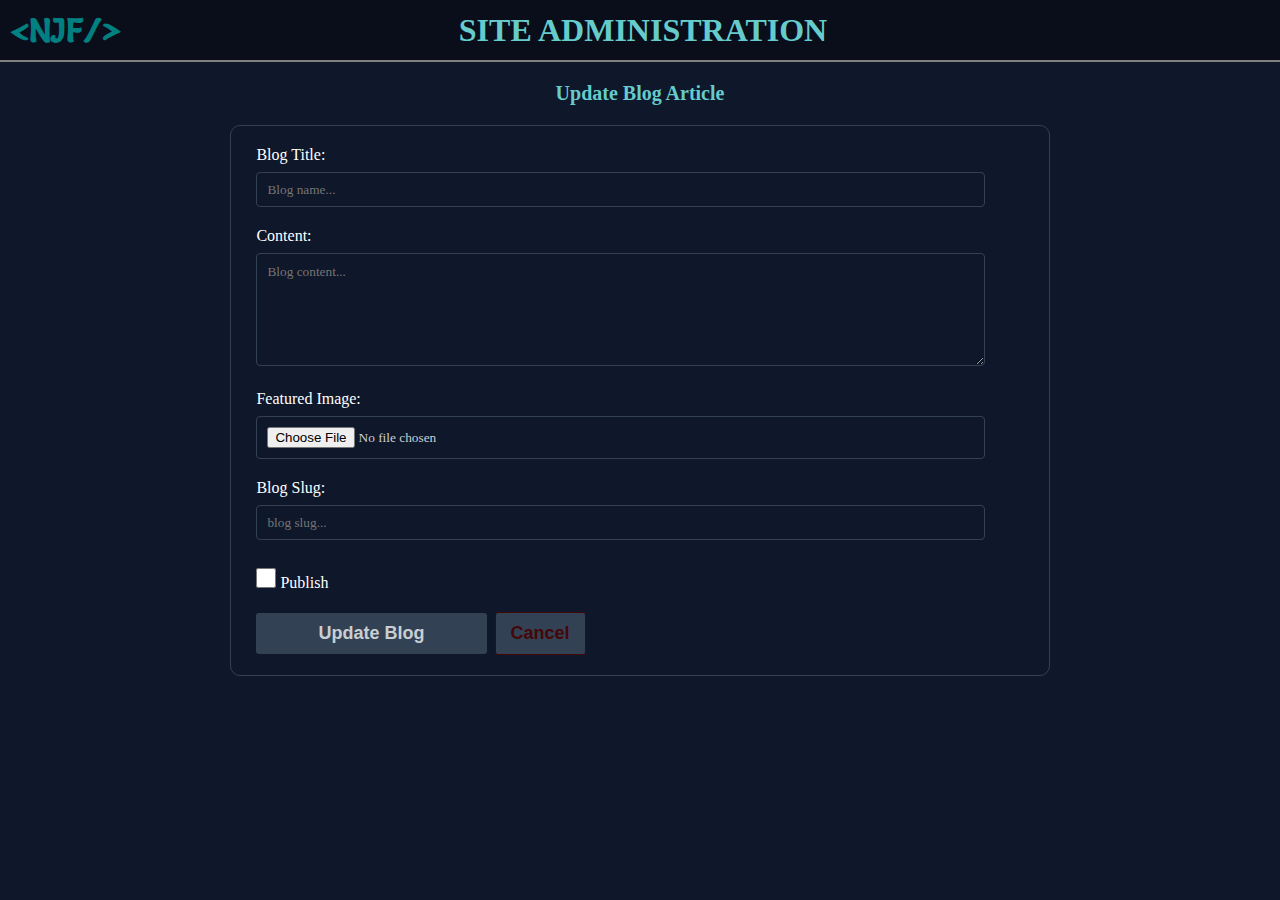
<file: update_blog.html>
<!DOCTYPE html>
<html lang="en">
<head>
    <meta charset="UTF-8">
    <meta http-equiv="X-UA-Compatible" content="IE=edge">
    <meta name="viewport" content="width=device-width, initial-scale=1.0">
    <link rel="stylesheet" href="https://fonts.googleapis.com/css?family=Salsa|Poppins|Roboto|Montserrat">
    <link rel="stylesheet" href="https://cdnjs.cloudflare.com/ajax/libs/font-awesome/4.7.0/css/font-awesome.min.css">
    <title>Admin - Dashborad</title>
    <link rel="stylesheet" href="css/admin-styles.css">
</head>
<body>
    <header class="header">
        <div class="site-title">
            <a href="admin.html"><h1>&lt;NJF/&gt;</h1></a>
            <!-- <a href="#" class="toggle-button">
                <span class="bar"></span>
                <span class="bar"></span>
                <span class="bar"></span>
            </a> -->
        </div>
        <nav class="navbar">
            <h1>Site Administration</h1>
        </nav>
    </header>
    <main>
        <div class="form-wrapper">
            <h1>Update Blog Article </h1>
            <form action="#">
                <div>
                    <label for="name">Blog Title:</label><br>
                    <input type="text" placeholder="Blog name...">
                </div>
                
                <div>
                    <label for="message">Content:</label><br>
                    <textarea placeholder="Blog content..." required ></textarea>
                </div>
                <div>
                    <label for="email">Featured Image:</label>
                    <input type="file"  required style="height: initial;">
                </div>
                <div>
                    <label for="email">Blog Slug:</label><br>
                    <input type="email" placeholder='blog slug...' required>
                </div>
                <div>
                    <input type="checkbox" style="width:20px;height:20px;">
                    <label for="email">Publish</label>
                </div>
                <div>
                    <button type="submit">Update Blog</button> &nbsp;<a href="admin.html"><button type="button" style="width: fit-content;color:rgb(68, 7, 7);border:1px solid rgb(68, 7, 7)">Cancel</button></a>
                </div>
            </form>
            <br>
        </div>
    </main>
</body>
</html>
</file>
<file: css/main.css>
*{
    box-sizing: border-box;
    margin: 0;
    padding: 0;
}
body{
    background-color: #0F172A;
    font-family: 'segoe ui';
    color: white;
    width: 100%;
}
h1{
    color:#65CBCB;
    text-transform: uppercase;
}
p{
    font-family: Montserrat;
    line-height: 25px;
}
.container{
    width: 85%;
    margin: auto;
}
@media only screen and (max-width: 600px) {
    .container{
        width: 95%;
    }
}

/* start of navbar styles */
.header{
    background-color: #090E1A;
    display: flex;
    justify-content: space-between;
    position: fixed;
    width: 100%;
    z-index: 4;
    top: 0;
    left: 0;
}
.site-title{
    padding: 10px;
}
.site-title a{
    text-decoration: none;
}
.site-title h1{
    font-size: 33px;
    font-family: Salsa;
    color: #008080;
}
/* style for toggle button */
.toggle-button{
    position: absolute;
    top: 1.2rem;
    right: 1rem;
    display: none;
    /* display: flex; */
    flex-direction: column;
    justify-content: space-between;
    width: 34px;
    height: 25px;
}
.toggle-button .bar{
    height: 3px;
    width: 100%;
    border-radius: 10px;
    background-color: #008080;
}
.navbar {
    display: flex;
    align-items: center;
    max-height: 60px;
}
.navbar li{
    list-style-type: none;
    padding:0 20px;
}
.navbar li a{
    text-decoration: none;
    color:white;
    font-weight: 600;
    font-size: 18px;
}
.navbar li:hover a{
    border-bottom:3px solid #65CBCB;
    padding-top: 15px;
    padding-bottom: 13px;
}
.navbar li:hover a{
    color: #65CBCB;
}

.navbar .active {
    border-bottom:3px solid #65CBCB;
    padding: 15px 0;
    color:#65CBCB;

}

@media only screen and (max-width: 780px) {
    .navbar{
        flex-direction: column;
        position: absolute;
        top: 60px;
        left: 0;
        min-height: 100vh;
        background-color: #090E1A;
        width: 100%;
        z-index: 3;
        display: none;
    }
    .toggle-button{
        display: flex;
    }
    .navbar li{
        list-style-type: none;
        padding:20px;
    }
    .navbar li a{
        text-decoration: none;
        color:white;
        font-weight: 600;
        font-size: 23px;
    }
}
.show{
    display: flex;
    animation: sliding_links 1s 1 linear;
}
@keyframes sliding_links {
    from{ transform: translateX(0);}
    from{ transform: translateX(50%);}
}
/* end of header style */

/* start of intro section */
#site-intro-section{
    width: 100%;
    min-height: calc(100vh);
    margin: auto;
    display: grid;
    grid-template-columns: 1fr 5fr 4fr;  
    gap: 2rem;
    align-items: center;
    justify-content: flex-start;
    background-color: #090E1A;
}
@media only screen and (max-width: 600px) {
    #site-intro-section{
        gap:1rem;
        padding: 0 10px;
    }
}
.site-intro-social-media ul{
    list-style-type: none;
    display: flex;
    flex-direction: column;
    align-items: center;
}
.site-intro-social-media ul li{
    margin: 3px;
    padding: 10px;
    border: 1px solid whitesmoke;
    height: 40px;
    width: 40px;
    text-align: center;
    border-radius: 3px;
}
.site-intro-social-media ul li i{
    color: teal;
    font-size: 22px;
}
.site-intro-social-media ul hr{
    height: 30px;
}
.site-intro-wrapper{
    display: flex;
    flex-direction: column;
}
@media only screen and (max-width: 600px) {
    .site-intro-wrapper{
        grid-column: 2/4;
        padding: 0 10px 10px 0;
    }
    .site-intro-social-media ul li{
        width: 30px;
        height: 30px;
        padding: 2px;
    }
    .site-intro-social-media ul li i{
        font-size: 16px;
    }
}
.site-intro-content{
    padding:30px 0;
}
@media only screen and (max-width:780px) {
    .site-intro-content{
        padding: 0;
    }
}
.site-intro-content h3{
    padding: 10px 0;
    width: 95%;
    color: #65CBCB;
    font-size:30px;
    animation: moving 2s linear 1 forwards;
}
@keyframes moving {
    from{ transform: translateY(-20px);}
    to{ transform: translateY(10px);}
}
.site-intro-content p{
    margin-top: 50px;
    width: 80%;
    text-align: justify;
    font-size: large;
    color: rgb(201, 206, 210);
    font-weight: 400;
    font-family: Montserrat;
    animation: p_moving 2s linear 2 both alternate;
}
@keyframes p_moving {
    from{ transform: translateY(10px);}
    to{ transform: translateY(-15px);}
}
@media only screen and (max-width:780px) {
    .site-intro-content h3{
        font-size: larger;
    }
    .site-intro-content p{
        font-size: 15px;
        margin-top: 10px;
    }
    .site-intro-content p , .site-intro-content h3{
        width: 100%;   
    }
}
.site-into-button{
    padding-top:30px;
    width: 100%;
    display: flex;
    justify-content: left;
    gap: 30px;
}

.site-into-button button{
    padding: 15px;
    color: #81D8D8;
    font-weight: 500;
    border-radius:4px;
    border:none;
    font-size: large;
}
@media only screen and (max-width:780px){
    .site-into-button{
        gap: 10px;
    }
    .site-into-button button{
        padding:10px 6px ;
    }
}
.site-into-button button:hover{
    color:black;
    background-color: #65CBCB;
}
.download-btn{
    background-color: #008080;
}
.general-btn{
    background-color: #334155;
}
.site-intro-profile-picture{
    width: 80%;
    /* margin: auto; */
}
@media only screen and (max-width: 780px) {
    .site-intro-profile-picture{
        width: 60%;
        grid-column: 1/4;
        grid-row: 1/2;
        align-self: center;
        margin: auto;
        margin-top: 80px;
        text-align: center;
    }
    .site-into-button button{
        font-size: 16px;
    }
}
.site-intro-profile-picture img{
    width: 100%;
    height: auto;
    border-radius: 50%;
}
/* end of intro section */
/* start of about me section */
#about-me-section{
    margin-top: 60px;
    min-height: 100vh;
    /* background-color: #090E1A; */
    display: flex;
    scroll-behavior: smooth;
}

#about-me-section h1{
    padding: 20px 10px 10px 10px;
}
.content-wrapper{
    display: grid;
    grid-template-columns: 3fr 3fr;
}
@media only screen and (max-width: 600px) {
    .content-wrapper{
       grid-template-columns: 1fr;   
    }
}
.about-me-text{
    padding: 10px;
    border-radius: 4px;
    color: rgb(201, 206, 210);
}
.about-me-text p:last-child{
    font-size: 20px;
}
.about-me-text button{
    padding: 8px 15px;
    color: #81D8D8;
    font-weight: 500;
    border-radius:4px;
    border:none;
    font-size: large;
}
.about-me-text button:hover{
    background-color: #81D8D8;
    color: #090E1A;
}
.about-me-media{
    position: relative;
}
.about-me-first-image{
    height: 320px;
    z-index: 1;
    width: 320px;
    margin: auto;
    overflow: hidden;
}
.about-me-first-image img{
    width: 100%;
    height: 100%;
    border-radius: 10px;
    
}
.about-me-second-image{
    position: absolute;
    top: -50px;
    left: 10px;
    z-index: 3;
    height: 160px;
    width: 220px;
    overflow: hidden;
}
.about-me-second-image img{
    width: 100%;
    height: 100%;
    border-radius: 10px;
}
#skills-section h1{
    text-align: center;
    padding: 20px 10px 10px;
}
#skills-section p:nth-child(2){
    width: 60%;
    margin-left: 20%;
    color: rgb(201, 206, 210);
    font-size: 17px;
}
@media only screen and (max-width: 600px) {
    #skills-section p:nth-child(2){
        width: 90%;  
        margin: auto; 
    }
}
.skills-wrapper{
    display: flex;
    /* flex-wrap: wrap; */
    justify-content: center;
    padding: 10px;
    margin-top: 10px;
    background-color: #090E1A;
    overflow: hidden;
    border-radius: 6px;
    
}
.single-skill-wrapper{
    text-align: center;
    padding: 10px;
    margin: 10px;
    animation: slide 12s linear infinite both alternate;
}
.single-skill-wrapper div{
    margin: auto;
}
.skills-wrapper:hover .single-skill-wrapper{
    animation-play-state: paused;
}

@keyframes slide{
    from{
        transform: translateX(-200px);
    }
    to{
        transform: translateX(200px);
    }
}
@media only screen and (max-width: 600px) {
    .single-skill-wrapper{
        text-align: center;
        animation-duration: 20s;
    }
    @keyframes slide{
        from{
            transform: translateX(-500px);
        }
        to{
            transform: translateX(500px);
        }
    }
}

.single-skill-wrapper div{
    height: 60px;
    width: 60px;
}
.single-skill-wrapper:hover  div img{
    height: 103%;
    width:103%;
}
.single-skill-wrapper div img{
    height: 100%;
    width: 100%;
}
.single-skill-wrapper p{
    color: #7ACCCD;
}
/* end of about me section */
/* start of potifolio style */
#portifolio{
    position: relative;
    min-height: 100vh;
    overflow: hidden;
}
@media only screen and (max-width: 600px) {
    #portifolio{
        min-height: fit-content;
    }
}
#portifolio h1{
    text-align: center;
    padding: 20px;
}
.portifolio-wrapper{
    position: relative;
    display: flex;
    /* flex-wrap: wrap; */
    gap: 20px;
    width: 100%;
    transition: 1000ms cubic-bezier(0.075, 0.82, 0.165, 1);
}
/* @media only screen and (max-width: 780px) {
    .portifolio-wrapper{
       
    }
} */

.single-project-card{
    /* position: absolute; */
    min-width: calc(100% / 3 - 20px);
    padding: 20px;
    border: 1px solid #334155;
    border-radius: 6px;
}
@media only screen and (max-width: 992px) {
    .single-project-card{
        min-width: 48%;
    }
}
@media only screen and (max-width: 600px) {
    .single-project-card{
        min-width: 100%;
    }
}

.project-img-showcase{
    height: 230px;
    width: 100%;
    text-align: center;
}
.project-img-showcase img{
    height: auto;
    max-height: 100%;
    width: auto;
    max-width: 100%;
    margin: auto;
    border-radius: 4px;
}
.single-project-card h3{
    padding: 10px;
}
.project-tech-showcase button{
    padding: 8px 15px;
    margin: 4px;
    border:none;
    border-radius: 4px;
    background-color: #008080;
}
.single-project-card p{
    padding: 10px;
    font-size: small;
}
.dots{
    display: flex;
    justify-content: center;
}
.dots span{
    width: 12px;
    height: 12px;
    margin:10px;
    background-color: #485363;
    border-radius:50%;
}
.dots .marked{
    background-color: #ffff
}
.chevrons{
    display: flex;
    justify-content: space-between;
    position: absolute;
    left:0;
    width: calc(100% );
    margin: auto;
    top: 50%;
}
.chevrons div{
    background-color:#090E1A;
    height: 40px;
    width: 40px;
    display: flex;
    justify-content: center;
    align-items: center;
    border-radius: 50%;
}
.animating_portifolio{
    animation: animating_portifolio 1s linear 1
}
/* .single-project-card{
    animation: animating_portifolio 1s linear 1
} */
@keyframes animating_portifolio {
    from{transform: translateX(0);}
    from{transform: translateX(300px);}
}
/* end of portifolio style */
/* contact me style */
#contact-section{
    margin-top: 30px;
    display: flex;
    justify-content: space-around;
    align-items: center;
}
@media only screen and (max-width: 600px) {
    #contact-section{
       flex-direction: column;
    }
}
.form-wrapper{
    flex-basis: 60%;
}

.form-wrapper h1{
    text-align: center;
    padding: 20px 0;
}
.form-wrapper form{
    border: 1px solid #334155;
    border-radius: 10px;
    padding: 10px 15px;
    width: 80%;
    margin: auto;
}
.form-wrapper form div{
    padding: 10px;
}
@media only screen and (max-width: 600px) {
    .form-wrapper{
       flex-basis: 100%;
       width: 100%;
    }
    .form-wrapper form{
        width: 100%;
    }
    .form-wrapper form div{
        padding: 10px 0;
    }
}

.form-wrapper label{
    font-weight: 500;
}
.form-wrapper input, .form-wrapper textarea{
    border: 1px solid #334155;
    height: 35px;
    width: 95%;
    background-color: transparent;
    border-radius: 4px;
    margin-top: 8px;
    padding: 10px;
    color: rgb(201, 206, 210);
    font-family: 'segoe ui';
}
.form-wrapper textarea{
    height: 113px;
}
.form-wrapper input:focus, .form-wrapper textarea:focus{
    outline: #65CBCB;
    border: 1px solid #65CBCB;
}
.form-wrapper button{
    background-color: #334155;
    border: none;
    border-radius: 3px;
    padding: 10px 15px;
    width: 30%;
    font-size: 18px;
    font-weight: 700;
    color: rgb(201, 206, 210);

}
@media only screen and (max-width: 780px) {
    .form-wrapper input, .form-wrapper textarea{
        width: 100%;
    }
    .form-wrapper button{
       width: fit-content;
    }
}
.form-wrapper button:hover{
    background-color: #81D8D8;
    color: #0F172A;
}
.social-media-wrapper ul{
    list-style-type: none;
}
.social-media-wrapper ul li{
    padding-bottom: 8px;
}
.social-media{
    display: flex;
    gap: 20px;
    justify-content: center;
}
.social-media a{
    color:#7ACCCD;
    font-size: 20px;
}
/* end of the style */
.animation_of_sections{
    align-items: animating_section 1s linear;
}
@keyframes animating_section {
    from{transform: translateY(0);}
    to{transform: translateY(-100%);}
}
/*  footer */
footer{
    background-color: #090E1A;
    justify-content: center;
    align-items: center;
    display: flex;  
    justify-content: center;
    padding: 20px;
}
footer p{
    font-size: small;
    display: flex;  
    justify-content: center;
    align-items: center;
    padding: 10px;
}
footer span a{
    color: #7ACCCD;
    margin-left: 20px;
    font-weight: 600;
    text-decoration: none;
}
footer span a:hover{
    color: #c4f6f6;
    padding: 6px 0;
    border-bottom: 2px solid grey;
}

@media only screen and (max-width: 780px) {
    footer{
       flex-direction: column-reverse;
    }
}
/*  end footer */
/* login page styles */
.login-wrapper{
    width: 800px;
    height: 100vh;
    margin: auto;
    display: flex;
    align-items: center;
    justify-content: center; 
}
.login-wrapper .form-wrapper form{
    padding: 0;
}
.login-wrapper .form-wrapper form h1{
    border-bottom: 1px solid #334155;
    padding: 10px;
    text-transform: capitalize;
}
.login-wrapper .form-wrapper form div{
    padding:15px 25px;
}
.login-wrapper .form-wrapper form input{
    width: 100%;
}
.login-wrapper .form-wrapper form button{
    width: 100%;
}
@media only screen and (max-width: 600px) {
    .login-wrapper{
       width: 90%;
    }
}
/* end of login */
.display{
    display: none;
}
</file>
<file: css/admin-styles.css>
*{
    box-sizing: border-box;
    margin: 0;
    padding: 0;
}
body{
    background-color: #0F172A;
    font-family: 'segoe ui';
    color: white;
    width: 100%;
}
h1{
    color:#65CBCB;
    text-transform: uppercase;
}
/* start of navbar styles */
.header{
    background-color: #090E1A;
    display: flex;
    position: fixed;
    width: 100%;
    z-index: 4;
    top: 0;
    left: 0;
}
.site-title{
    padding: 10px;
}
.site-title a{
    text-decoration: none;
}
.site-title h1{
    font-size: 33px;
    font-family: Salsa;
    color: #008080;
}
/* style for toggle button */
.toggle-button{
    position: absolute;
    top: 1.2rem;
    right: 1rem;
    display: none;
    /* display: flex; */
    flex-direction: column;
    justify-content: space-between;
    width: 34px;
    height: 25px;
}
.toggle-button .bar{
    height: 3px;
    width: 100%;
    border-radius: 10px;
    background-color: #008080;
}
.navbar {
    width: 80%;
    display: flex;
    justify-content: center;
    align-items: center;
    max-height: 60px;
}

@media only screen and (max-width: 780px) {
    .header{
        flex-direction: column;
    }
    .site-title h1{
        font-size: 26px;
    }
    .navbar{
        width:100%;
        margin: auto;
        /* justify-self: center; */
        
    }
    .navbar h1{
        font-size: 18px;
        text-align: center;
        padding-bottom: 10px;
    }
    .toggle-button{
        display: flex;
    }
    
}

main{
    margin-top: 60px;
    border-top: 2px solid grey;
}
.dashboard_wrapper{
    display: flex;
    gap: 20px;
}

.menu{
    position: relative;
    border: 1px solid grey;
    width: 25%;
    height: calc(100vh - 62px);
}
.menu ul{
    list-style-type:none ;
}
@media only screen and (max-width: 780px) {
    main{
        margin-top:80px;
    }
    .dashboard_wrapper{
        flex-direction: column;
    }
    .menu{
        flex-direction: column;
        position: absolute;
        top: 80px;
        left: 0;
        min-height: fit-content;
        background-color: #090E1A;
        width: 100%;
        z-index: 3;
        display: none;
    }
    .show{
        display: block;
    }
}

.menu li{
    background-color: #334155;
    padding: 15px ;
    font-weight: 500;
    border-bottom: 1px solid grey;
}
.menu li a{
    color:white;
    text-decoration: none;
}
@media only screen and (max-width: 600px) {
    .menu li{
        padding:15px;
        background-color: transparent;
        text-align: center;
    }
}
.menu li:hover{
    background-color: #090E1A;
}
.menu-btn{
    position: absolute;
    width: 100%;
    bottom: 0;
    /* display: flex; */
    gap: 10px;
   
}

@media only screen and (max-width: 600px) {
    .menu-btn{
        position: relative;
        bottom: 0;
    }
}
.menu-btn button{
    padding: 15px;
    max-width: 150px;
    min-width: 100%;
    border: none;
    font-weight: 600;
}
.menu-btn .view_site{
    background-color: #D9D9D9;
}
.menu-btn .view_site:hover{
    background-color: #090E1A;
    color: whitesmoke;
}
.menu-btn .log_out{
    background-color: #BB2121;
}
.menu-btn .log_out:hover{
    background-color: #334155;
    color: #BB2121;
}
#content{
    width: 80%;
}
@media only screen and (max-width: 780px) {
    #content{
        width: 100%;
    }
}
.blogs-header{
    display: flex;
    padding: 10px;
}
.blogs-header h2{
    width: 65%;
    text-align: center;
    color: #65CBCB;
}
.blogs-header div{
    display: flex;
}
@media only screen and (max-width: 780px) {
    .blogs-header{
        flex-direction: column;
    }
    .blogs-header h2{
        width:100%;
    }
    .blogs-header div{
        /* flex-direction: column; */
        align-items: center;
    }
}
.blogs-header button{
    border: none;
    background-color: transparent;
    font-size: 16px;
    font-weight: bold;
    color: #008080;
    padding: 10px;
}
.blogs-header button:hover{
    background-color:#81D8D8;
    color: #090E1A;
}
@media only screen and (max-width: 780px) {
    .blogs-header button{
        width: 100%;
        font-size: small;
        color: #008080;
    }
}
.blog_list{
    padding: 20px;
}
@media only screen and (max-width: 780px) {
    .blog_list{
        padding: 10px;
    }
}
.blog_list ul{
    list-style-type: none;
}
.blog_list ul li{
    background-color: #334155;
    margin-bottom: 13px;
    padding: 12px;
    display: flex;
    gap: 10px;
    justify-content: space-between;
    
}
@media only screen and (max-width: 780px) {
    .blog_list ul li{
        width: 100%;
        flex-direction: column;
    }
}
.blog_list ul li .list-crud{
    display: flex;
    gap: 20px;
}

.list_title{
    max-width: 50%;
}
@media only screen and (max-width: 780px) {
    .list_title{
        max-width: 100%;
    }
    .list-crud{
        padding: 10px;
    }
}
.list_title a{
    color: #bcc5d2;
    text-decoration: none;
}
.list-crud a{
    text-decoration: none;
}
.list_title a:hover, .list-crud a:hover{
   text-decoration: underline;
   cursor: pointer;
} 

/* create blog pages styles */
.form-wrapper{
    width: 80%;
    margin: auto;
}

.form-wrapper h1{
    text-align: center;
    padding: 20px 0;
    font-size: 20px;
    text-transform: capitalize;
}
.form-wrapper form{
    border: 1px solid #334155;
    border-radius: 10px;
    padding: 10px 15px;
    width: 80%;
    margin: auto;
}
@media only screen and (max-width: 780px) {
    .form-wrapper{
       /* flex-basis: 100%; */
       width: 100%;
    }
    .form-wrapper form{
        width: 100%;
    }
}
.form-wrapper form div{
    padding: 10px;
}
.form-wrapper label{
    font-weight: 500;
}
.form-wrapper input, .form-wrapper textarea{
    border: 1px solid #334155;
    height: 35px;
    width: 95%;
    background-color: transparent;
    border-radius: 4px;
    margin-top: 8px;
    padding: 10px;
    color: rgb(201, 206, 210);
    font-family: 'segoe ui';
}
.form-wrapper textarea{
    height: 113px;
}
.form-wrapper input:focus, .form-wrapper textarea:focus{
    outline: #65CBCB;
    border: 1px solid #65CBCB;
}
.form-wrapper button{
    background-color: #334155;
    border: none;
    border-radius: 3px;
    padding: 10px 15px;
    width: 30%;
    font-size: 18px;
    font-weight: 700;
    color: rgb(201, 206, 210);

}
.form-wrapper button:hover{
    background-color: #81D8D8;
    color: #0F172A;
}
@media only screen and (max-width: 780px) {
    .form-wrapper form div{
        padding: 10px 0;
    }
    .form-wrapper input, .form-wrapper textarea{
       width: 100%;
    }
    .form-wrapper form{
        width: 100%;
    }
    .form-wrapper button{
        width: 100%;
        margin: 5px;
    }
}
/* admin single blog view page */
.single_blog_view{
    display: flex;
    gap: 20px;
    width: 90%;
    margin: auto;
    /* max-height: 100vh; */
    justify-content: center;
}
@media only screen and (max-width: 780px) {
    .single_blog_view{
        flex-direction: column;
    }
}
.blog{
    flex-basis: 90%;
    height: calc(100vh - 150px);
    overflow-y: auto;
    padding: 10px;
}
@media only screen and (max-width: 780px) {
    .blog{
        height: inherit;
        overflow: hidden;
    }
}
::-webkit-scrollbar {
    width: 10px;
  }
  
  /* Track */
::-webkit-scrollbar-track {
background: #f1f1f1; 
}
   
/* Handle */
::-webkit-scrollbar-thumb {
background: #888; 
}

/* Handle on hover */
::-webkit-scrollbar-thumb:hover {
background: #555; 
}
.single_blog_image{
    width: 60%;
    margin: auto;
}
@media only screen and (max-width: 768px) {
    .single_blog_image{
       width: 100%;
    }
}
.single_blog_image img{
    width: 100%;
    height: auto;
}
.blog p{
    margin-top: 20px;
    font-family: 'segoe ui';
    color: rgb(201, 206, 210);
    text-align: justify;
}
.blog_comments{
    border: 1px solid #334155;
    border-radius: 6px;
    width: 50%;
    margin: auto;
    padding: 10px;
    height: calc(100vh - 150px);
    overflow-y: scroll;
}
@media only screen and (max-width: 780px) {
    .blog_comments{
        width: 95%;
        overflow: hidden;
        height: inherit;
    }

}
.comments{
    display: flex;
    gap: 10px;
    flex-direction: column;
    padding: 10px 0;
    /* align-items: center; */
}
.comments p{
    font-family:'Segoe UI', Tahoma, Geneva, Verdana, sans-serif;
}
.comments_text{
    background-color:#6B7C96;
    color:#2E0707;
    padding: 8px;
    border-radius: 6px;
}
.person{
    font-size: 16px;
    font-weight: bold;
    color: rgb(201, 206, 210);
}
.blog_comments hr{
    border: none;
    border-bottom:1px solid #6B7C96;
    /* padding: 10px 0; */
}
@media only screen and (max-width: 768px) {
    .blog_comment{
       width: 100%;
    }
    .comments{
        flex-direction: column;
    }
}
.delete_btn{
    background-color: #2E0707;
    color: #bcc5d2;
    padding:8px 10px;
    border: none;
    font-family: 'Segoe UI', Tahoma, Geneva, Verdana, sans-serif;
    font-weight: 600;
}
.delete_btn:hover{
    background-color: #BB2121;
}
.update_btn{
    background-color: #008080;
    color: #bcc5d2;
    padding:8px 10px;
    border: none;
    font-family: 'Segoe UI', Tahoma, Geneva, Verdana, sans-serif;
    font-weight: 600;
}
.update_btn:hover{
    background-color: #81D8D8;
    color: #090E1A;
}
/* contact message details styles */

.message_wrapper{
    width: 80%;
    margin: auto;
}

.message_wrapper p{
    display: flex;
}
.message_titles{
    flex-basis: 20%;
    font-weight: 600;
}
@media only screen and (max-width: 768px) {
    .message_wrapper{
       width: 100%;
    }
    .message_wrapper p{
        flex-direction: column;
    }
}
/* styles for profiles info */
.personal_info{
    position: relative;
    width: 90%;
    margin: auto;
}
 .personal_pic{
    display: flex;
    justify-content: center;
    flex-direction: column;
}
.personal_pic div{
    width: 30%;
    min-height: 240px;
    max-height: fit-content;
    margin: auto;
}
@media only screen and (max-width: 780px){
    .personal_pic div{
        width: 80%;
        min-height: fit-content;
    }
}
.personal_pic div img{
    width: 100%;
    height: auto;
}
.personal_info form{
    width: 40%;
    text-align: center;
}
@media only screen and (max-width: 780px){
    .personal_info form{
        width: 90%;
        min-height: fit-content;
    }
}
.personal_info form input{
    height: fit-content;
}
.personal_info .info{
    width: 50%;
    margin: auto;
}
@media only screen and (max-width: 780px){
    .personal_info .info{
        width: 100%;
        min-height: fit-content;
    }
}
.personal_info p{
    padding: 10px;
    color: rgb(201, 206, 210);
    font-weight: 500;
}
.personal_info .info button{
    margin: 10px 0;
    padding: 10px;
    font-size: 16px;
    font-weight: 500;
    color: white;
    background-color: #334155;
    border: none;
    border-radius: 4px;
}
.personal_info .edit_form{
    position: absolute;
    left:0;
    height: 50%;
    width: 60%;
    top: 40%;
    display: none;
    background-color: #090E1A;
}
@media only screen and (max-width: 780px){
    .personal_info .edit_form{
        bottom: 5%;
        width: 100%;
        height: fit-content;
    }
}
.personal_info .edit_form h3{
    text-align: center;
    padding: 10px;
}
.personal_info .info button:hover{
    background-color: #008080;
}
.hide{
    display: none;
}
</file>
<file: css/blog_styles.css>
main{
    margin-top: 70px;
}
#blogs h1{
    color: #81D8D8;
    padding: 20px 0;
}
.blogs_cards_wrapper{
    width: 100%;
    display: flex;
    gap: 20px;
    flex-wrap: wrap;
    /* gap: 20px; */
}
.single_blog_card{
    width: calc(33.33% - 20px);
    min-height: 300px;
    border: 1px solid #334155;
    border-radius: 6px;
    padding: 20px;
}
@media only screen and (max-width: 768px) {
    .blogs_cards_wrapper{
      flex-direction: column;
    }
    .single_blog_card{
        width: 100%;
    }
}

.single_blog_card:hover{
    box-shadow: 0 2px 4px rgb(5, 101, 139);;
}

.blog_image_wrapper{
    height: 230px;
    width: 100%;
    text-align: center;
}
.blog_image_wrapper img{
    height: 100%;
    max-height: 100%;
    width: auto;
    max-width: 100%;
    margin: auto;
    border-radius: 4px;
}
.blog_text{
    display: block;
}
.blog_text h2{
    text-align: center;
    font-size: 20px;
    color: rgb(201, 206, 210);
    padding: 8px 0;
}
.blog_text p{
    padding: 10px;
    font-size: 14px;
}
.blog_text small{
    padding: 10px;
    display: flex;
    justify-content: space-between;
    font-size: 14px;
}
.blog_text .fa{
    color: #81D8D8;
}
.blog_text div{
    text-align: right;
}
.blog_text button{
    padding: 10px;
    width: 60%;
    margin: auto;
    background-color: #334155;
    color: #65CBCB;
    border: none;
    border-radius: 4px;
    font-size: 16px;
    font-weight: 600;
}
.blog_text button:hover{
    color:black;
    background-color: #65CBCB;
}

/* single blog styles */
.blog{
    width: 80%;
    margin: auto;
    padding: 10px;
}
@media only screen and (max-width: 768px) {
    .blog{
       width: 100%;
    }
    .blog h1{
        padding: 8px;
    }
}
.blog h1{
    text-align: center;
    padding: 15px;
}

.single_blog_image{
    width: 90%;
    margin: auto;
    
}
@media only screen and (max-width: 768px) {
    .single_blog_image{
       width: 100%;
    }
}
.single_blog_image img{
    width: 100%;
    border-radius: 10px;
    height: auto;
}
.blog p{
    margin-top: 20px;
    font-family: 'segoe ui';
    color: rgb(201, 206, 210);
    text-align: justify;
}
.blog-buttons-wrapper{
    display: flex;
    justify-content: space-around;
    width: 80%;
    margin: auto;
    
}
@media only screen and (max-width: 768px) {
    .blog-buttons-wrapper{
       width: 100%;
    }
}
.blog-buttons-wrapper button{
    padding: 10px;
    color: #65CBCB;
    border: 1px solid #65CBCB;
    background-color: transparent;
    border-radius: 4px;
    font-size:16px;
    font-weight: 600;
}
.blog-buttons-wrapper button:hover{
    background-color: #65CBCB;
    color: #334155;
}
.blog_comment{
    border: 1px solid #334155;
    border-radius: 6px;
    width: 80%;
    margin: auto;
    padding: 10px;
}

.comments{
    display: flex;
    gap: 10px;
    /* align-items: center; */
}
.comments p{
    font-family:'Segoe UI', Tahoma, Geneva, Verdana, sans-serif;
}
.comments .fa{
    height: 20%;
    font-size: 30px;
}
.comments_text .comment{
    background-color:#6B7C96;
    color:#2E0707;
    padding: 8px;
    border-radius: 6px;
}
.person{
    font-size: 16px;
    font-weight: bold;
    color: rgb(201, 206, 210);
}
.blog_comment hr{
    border: none;
    border-bottom:1px solid #6B7C96;
}
@media only screen and (max-width: 768px) {
    .blog_comment{
       width: 100%;
    }
    .comments{
        flex-direction: column;
    }
}
</file>
